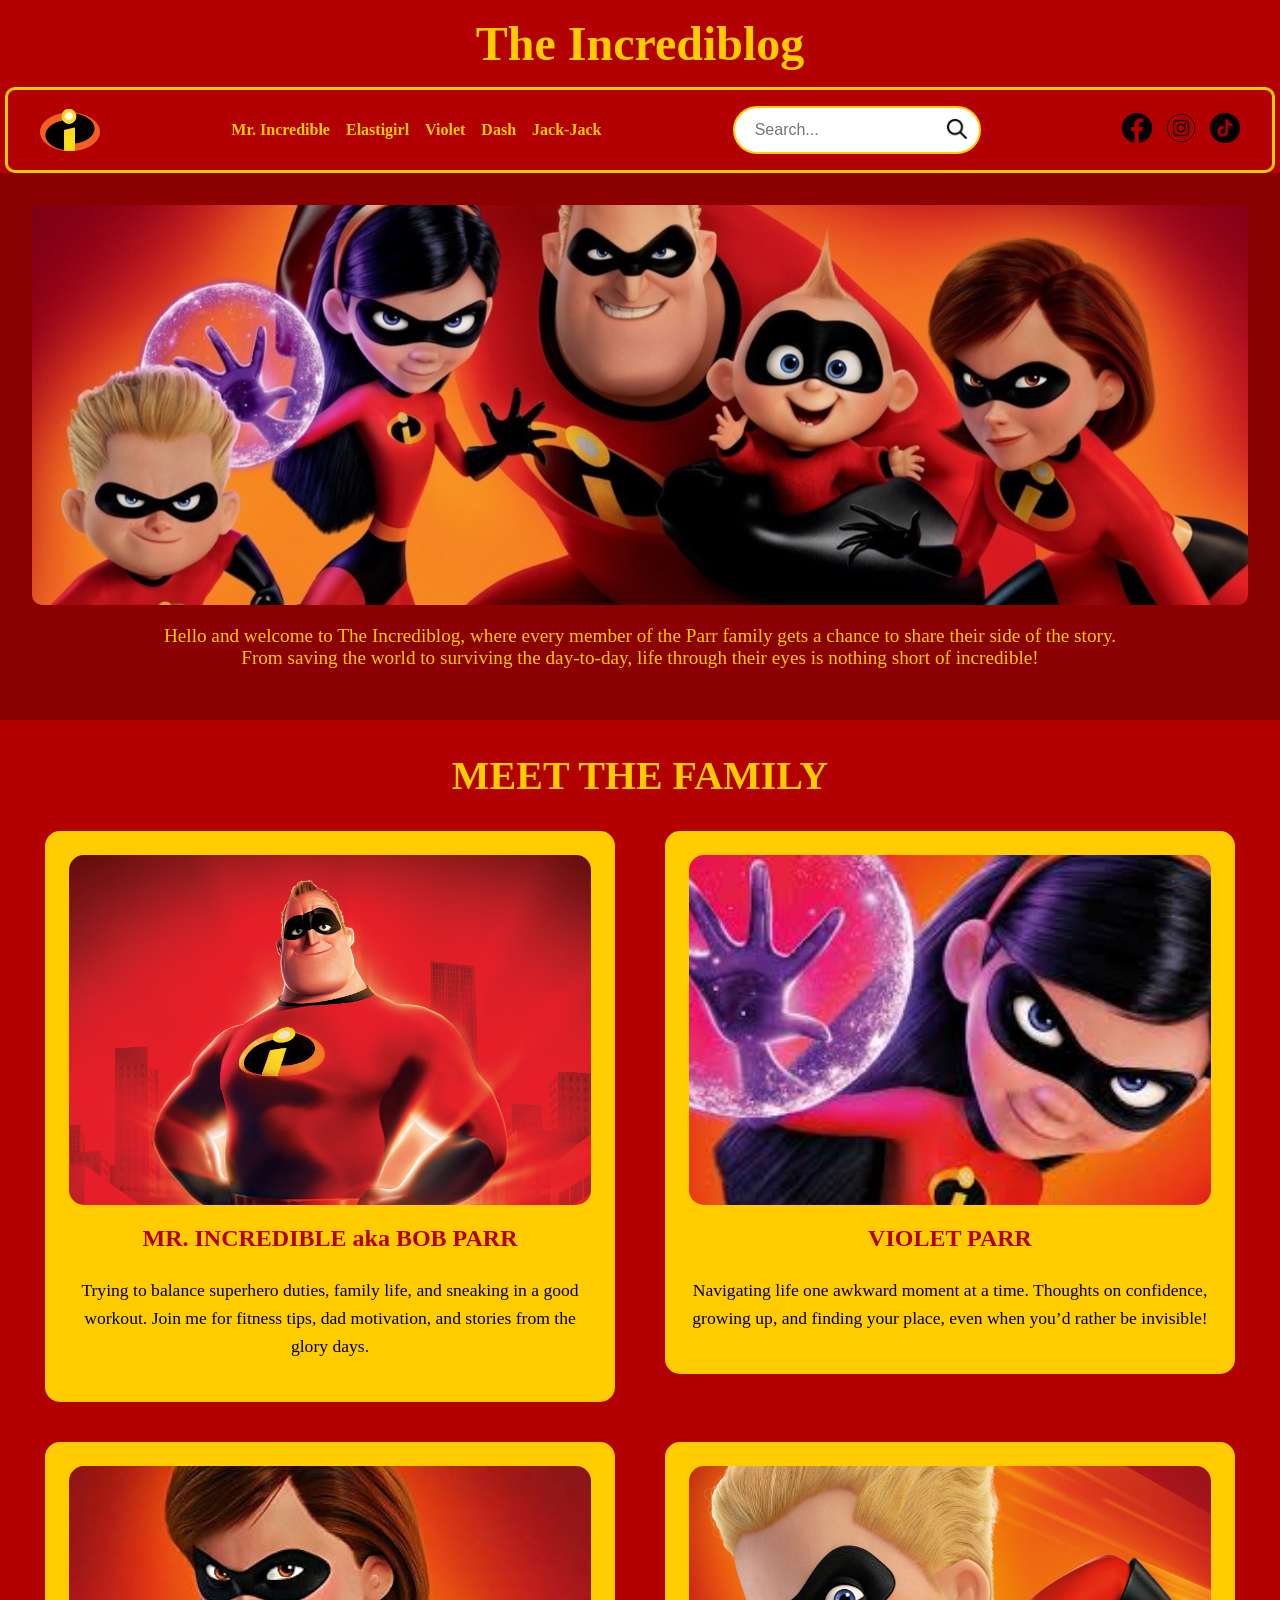
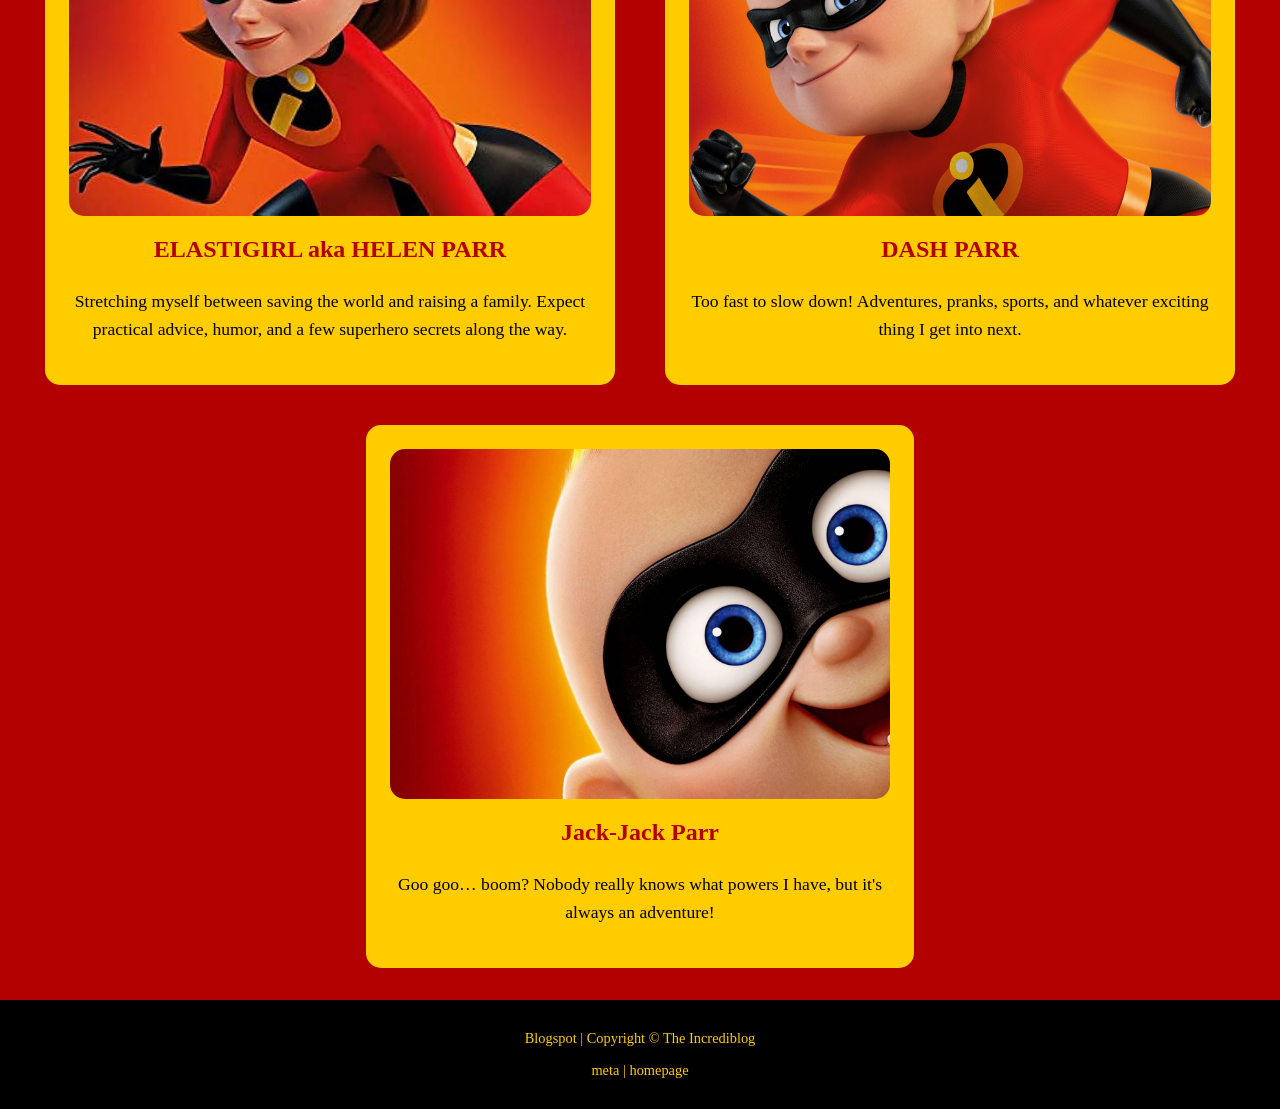
<file: index.html>
<!DOCTYPE html>
<html lang="en">
<head>
  <meta charset="UTF-8">
  <title>The Incrediblog</title>
  <link rel="stylesheet" href="css\style.css">
  <script src="js/script.js" defer></script>
</head>
<body>
<header>
  <!-- Title that scrolls with the page -->
  <h1>The Incrediblog</h1>

  <!-- Sticky header box -->
  <div class="header-box">
    <img src="img/logoincredibles.png" alt="Incredibles Logo" class="logo">

    <nav>
      <ul>
        <li><a href="Mr.Incredible.html">Mr. Incredible</a></li>
        <li><a href="elastigirl.html">Elastigirl</a></li>
        <li><a href="violet.html">Violet</a></li>
        <li><a href="Dash.html">Dash</a></li>
        <li><a href="JackJack.html">Jack-Jack</a></li>
      </ul>
    </nav>

  <div class="search-box">
  <input type="text" placeholder="Search..." />
  <button type="submit">
    <img src="img\search.png" alt="Search" class="search-icon">
  </button>
</div>



    <div class="social-icons">
      <a href="https://www.facebook.com" target="_blank"><img src="img/facebook.png" alt="Facebook"></a>
      <a href="https://www.instagram.com" target="_blank"><img src="img/ig.png" alt="Instagram"></a>
      <a href="https://www.tiktok.com" target="_blank"><img src="img/tiktoklogo1.png" alt="TikTok"></a>
    </div>
  </div>
</header>


  <section class="banner">
    <img src="img\banner.jpeg" alt="The Incredibles Family Banner">
    <p>Hello and welcome to The Incrediblog, where every member of the Parr family gets a chance to share their side of the story.<br>
    From saving the world to surviving the day-to-day, life through their eyes is nothing short of incredible!</p>
  </section>

<main>
  <h2 class="family-title">MEET THE FAMILY</h2>

  <div class="family-grid">
    <div class="card">
      <a href="Mr.Incredible.html">
        <img src="img/mrincredible.jpg" alt="Mr. Incredible">
      </a>
      <h3>MR. INCREDIBLE <span>aka BOB PARR</span></h3>
      <p>Trying to balance superhero duties, family life, and sneaking in a good workout. Join me for fitness tips, dad motivation, and stories from the glory days.</p>
    </div>

    <div class="card">
      <a href="violet.html">
        <img src="img/violet.jpg" alt="Violet Parr">
      </a>
      <h3>VIOLET PARR</h3>
      <p>Navigating life one awkward moment at a time. Thoughts on confidence, growing up, and finding your place, even when you’d rather be invisible!</p>
    </div>

    <div class="card">
      <a href="elastigirl.html">
        <img src="img/elastigirl.jpg" alt="Elastigirl">
      </a>
      <h3>ELASTIGIRL <span>aka HELEN PARR</span></h3>
      <p>Stretching myself between saving the world and raising a family. Expect practical advice, humor, and a few superhero secrets along the way.</p>
    </div>

    <div class="card">
      <a href="Dash.html">
        <img src="img/dash.jpg" alt="Dash Parr">
      </a>
      <h3>DASH PARR</h3>
      <p>Too fast to slow down! Adventures, pranks, sports, and whatever exciting thing I get into next.</p>
    </div>


    <div class="card jackjack">
  <a href="JackJack.html">
    <img src="img/jackjack.jpg" alt="Jack-Jack Parr">
  </a>
  <h3>Jack-Jack Parr</h3>
  <p>Goo goo… boom? Nobody really knows what powers I have, but it's always an adventure!</p>
</div>
  </div>

  

</main>


  <footer>
    <p>Blogspot | Copyright © The Incrediblog</p>
    <p>meta | homepage</p>
  </footer>
</body>
</html>
</file>
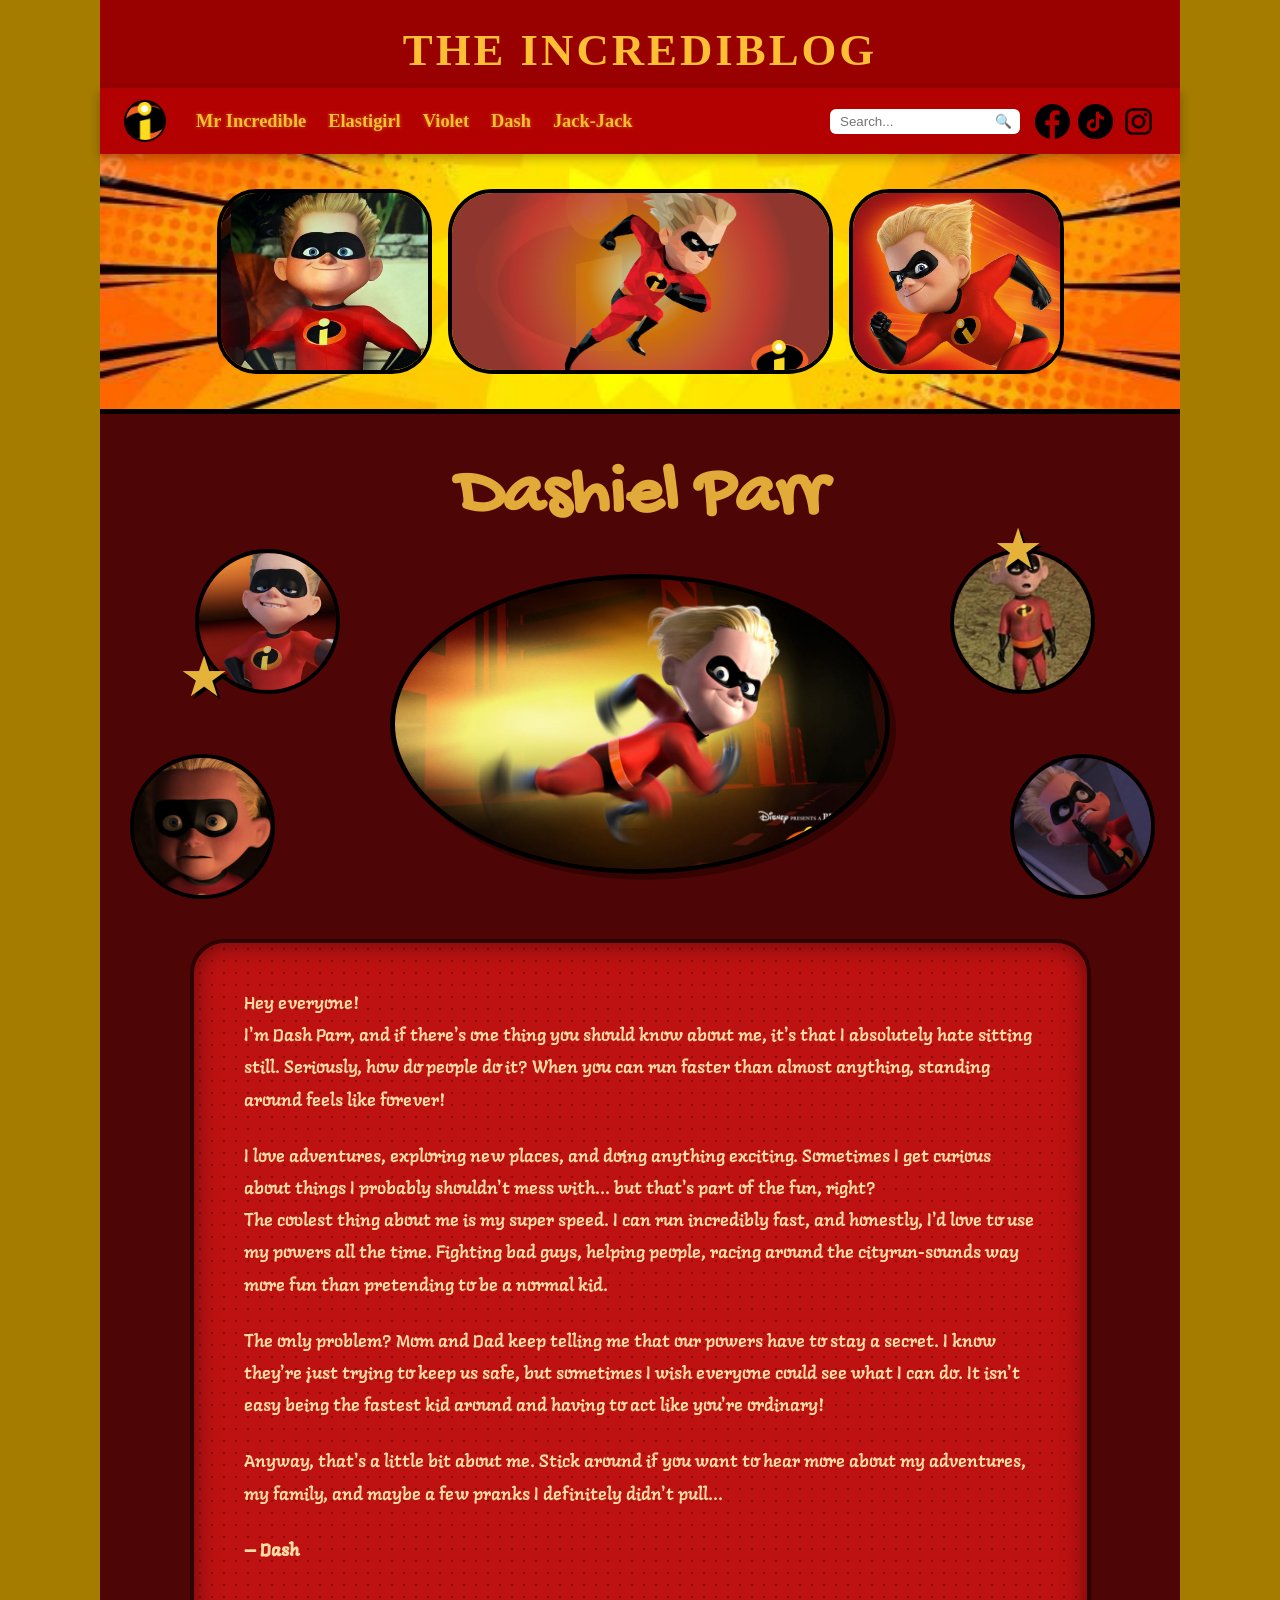
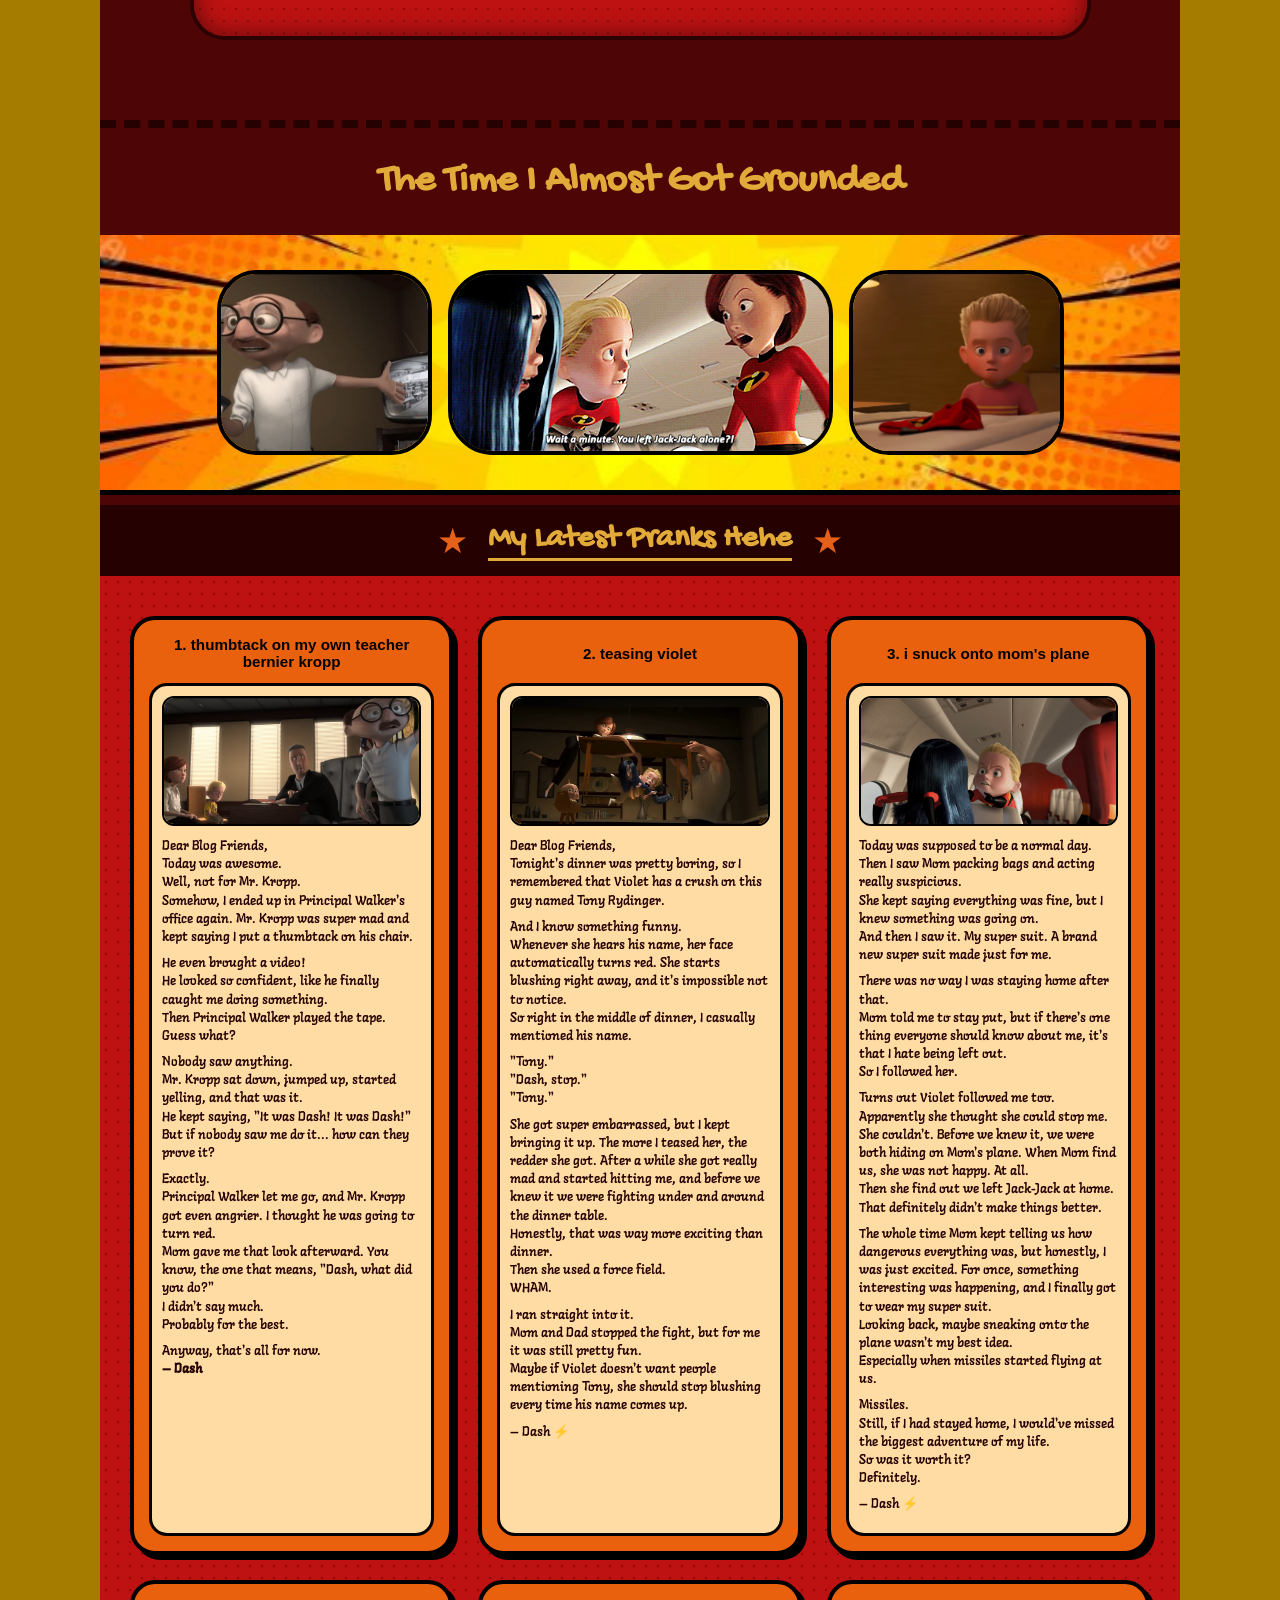
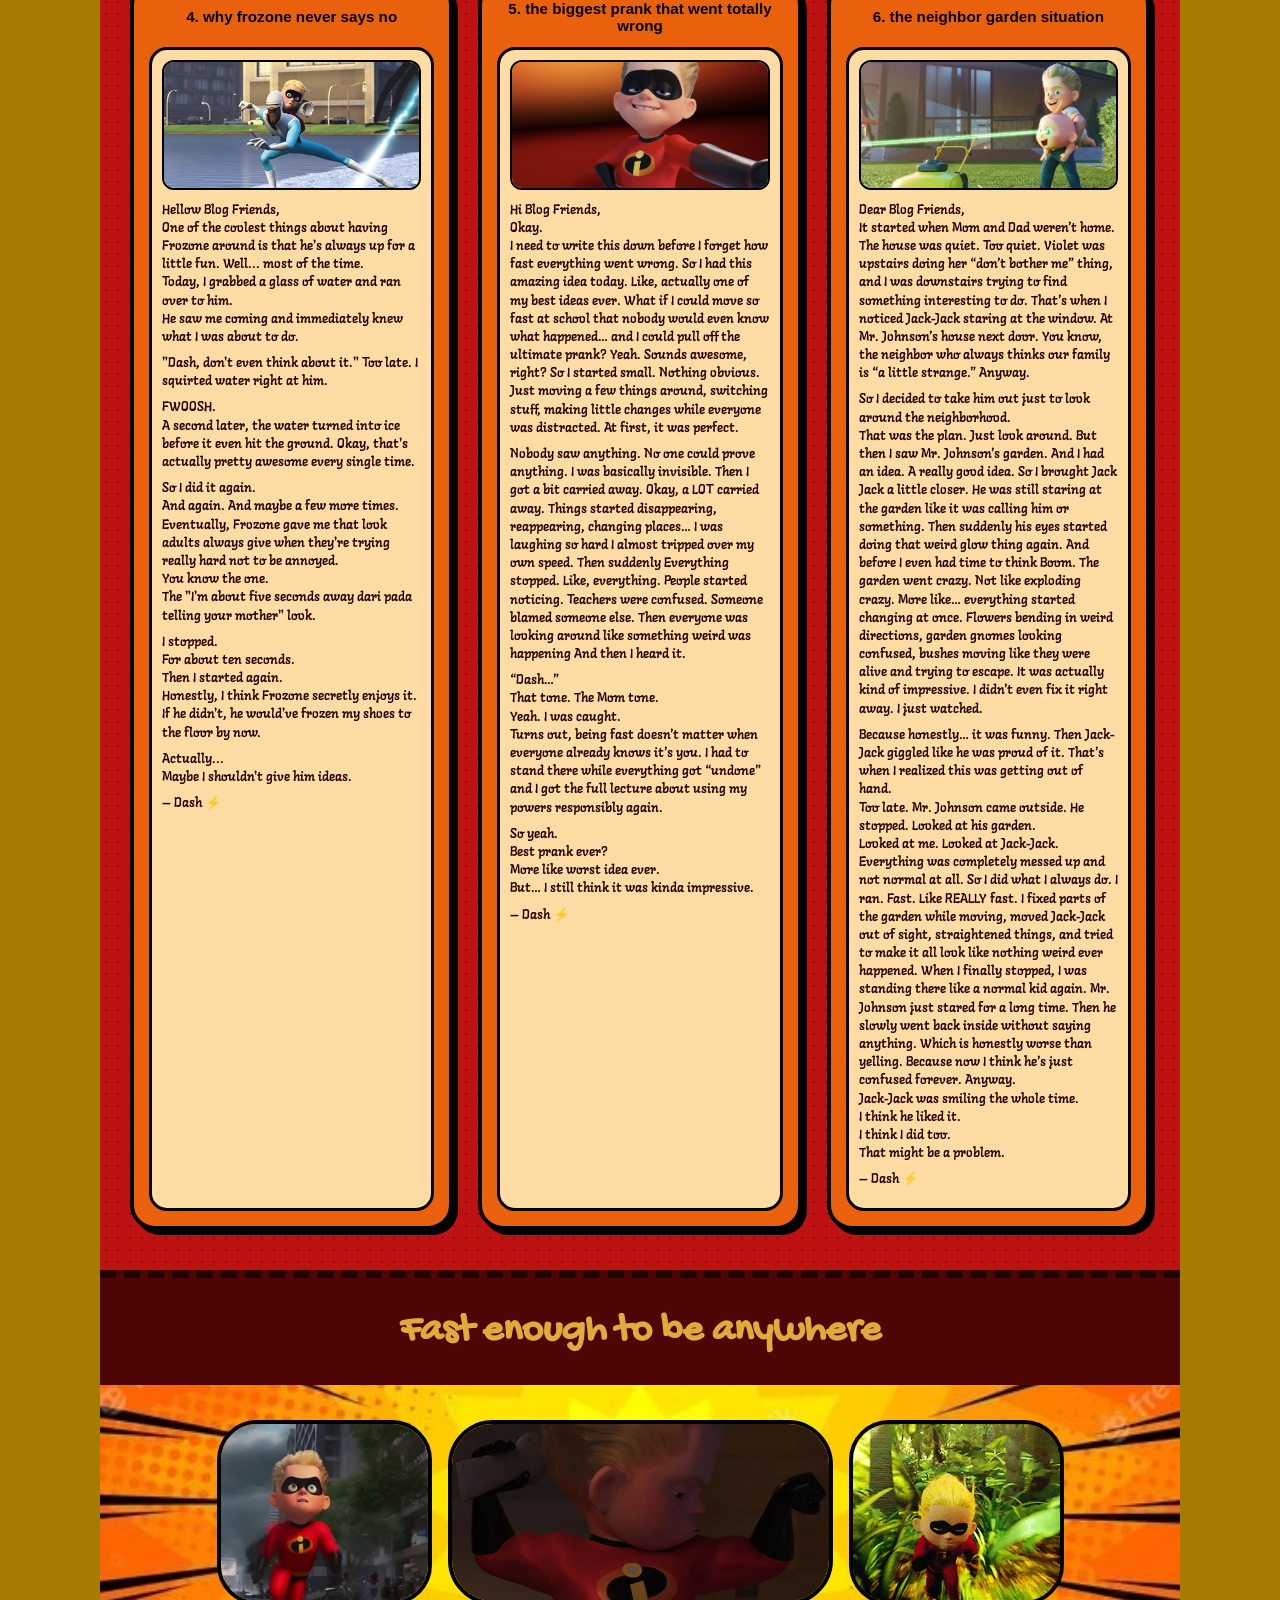
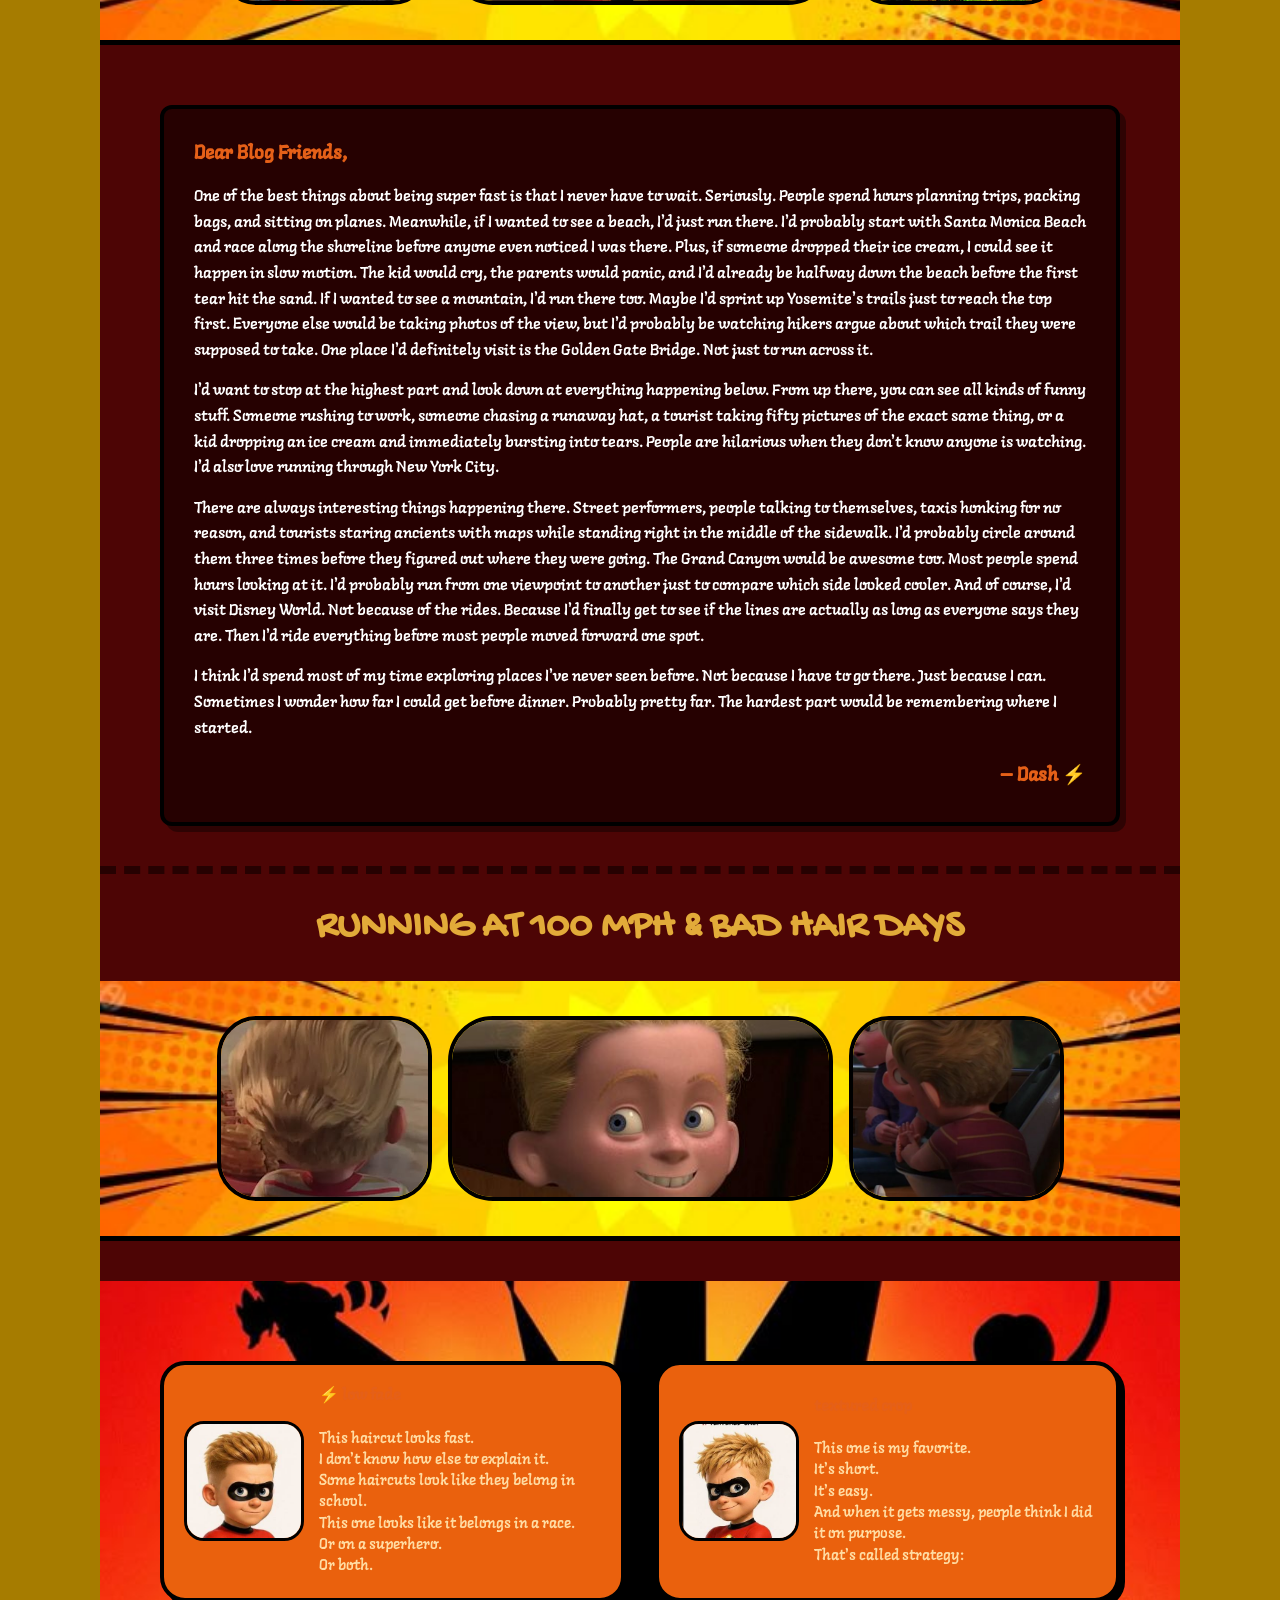
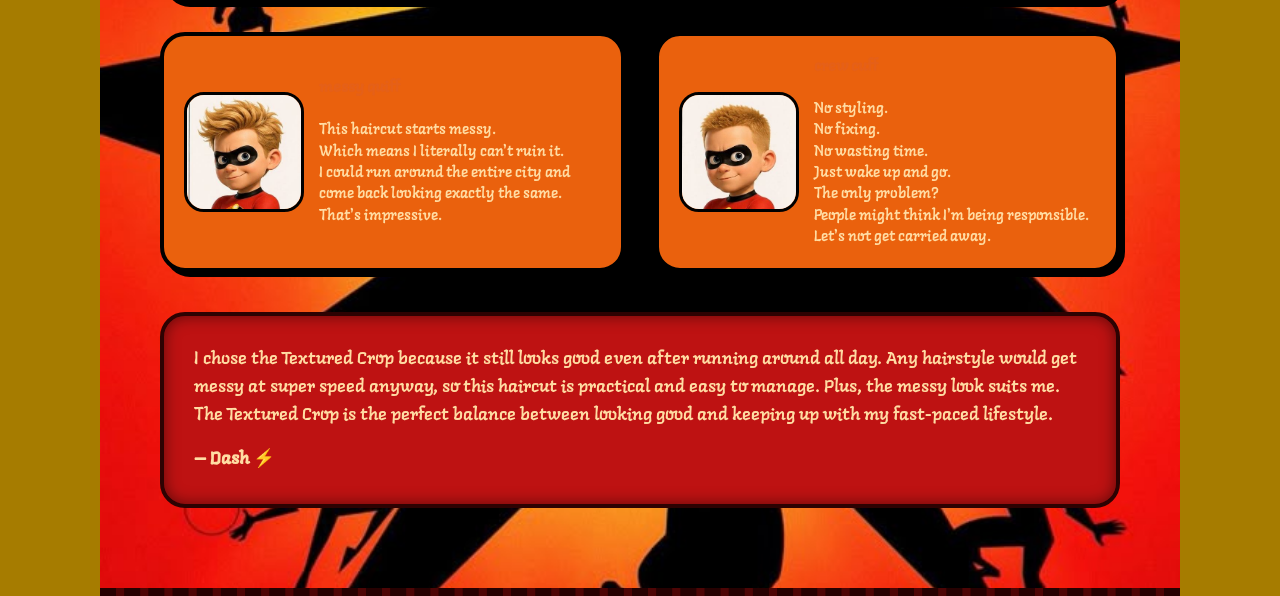
<file: Dash.html>
<!DOCTYPE html>
<html lang="en">
<head>
    <meta charset="UTF-8">
    <meta name="viewport" content="width=device-width, initial-scale=1.0">
    <title>THE INCREDIBLOG - All-In-One Edition</title>
    
    <link rel="preconnect" href="https://fonts.googleapis.com">
    <link rel="preconnect" href="https://fonts.gstatic.com" crossorigin>
    <link href="https://fonts.googleapis.com/css2?family=Gochi+Hand&family=Langar&display=swap" rel="stylesheet">
    
    <link rel="stylesheet" href="css/Astyle.css">

    <style>
        .site-brand-title,
        .navbar-menu a {
            color: #FFBF35 !important;
        }

        /* Standard layer setup for img backgrounds */
        .site-inner-canvas,
        .page-scroll-section {
            position: relative;
            z-index: 1;
        }

        /* --- BACKGROUND MANAGEMENT FOR HAIR SECTOR --- */
        #hair {
            position: relative;
            z-index: 1;
        }

        /* The background image wrapper is now placed precisely around the haircut options */
        .hair-grid-bg-wrapper {
            position: relative;
            width: 100%;
            z-index: 1;
            box-sizing: border-box;
            padding: 40px 20px;
            margin-top: 40px;
        }

        /* Keeps the image contained purely to the grid and text sections */
        .hair-background-image {
            position: absolute;
            top: 0;
            left: 0;
            width: 100%;
            height: 100%;
            object-fit: cover;
            z-index: -1;
            pointer-events: none;
        }

        /* Explicit layer styling for content within the wrapped background section */
        .hair-custom-container {
            position: relative;
            z-index: 2;
            width: 100%;
            background: transparent;
        }
    </style>
</head>
<body>

    <div class="site-outer-frame">
        <div class="site-inner-canvas">

            <div class="brand-title-container">
                <div class="site-brand-title">THE INCREDIBLOG</div>
            </div>
            
            <header class="sticky-nav-bar">
                <div class="navigation-row">
                    
                    <div class="nav-left-group">
                        <div class="logo-circle-container">
                            <div class="dark-image-placeholder text-logo">
                                <a href="index.html"><img src="img/logo.png" alt="Dash Logo"></a> 
                            </div>
                        </div>
                        <nav class="navbar-menu">
                            <a href="Mr.Incredible.html">Mr Incredible</a>
                            <a href="elastigirl.html">Elastigirl</a>
                            <a href="violet.html">Violet</a>
                            <a href="Dash.html">Dash</a>
                            <a href="JackJack.html">Jack-Jack</a>
                        </nav>
                    </div>

                    <div class="header-utilities">
                        <div class="search-box-wrapper">
                            <input type="text" placeholder="Search...">
                            <span class="search-icon">🔍</span>
                        </div>
                        
                        <div class="social-icon-links">
                            <div class="social-img-wrapper">
                                <img src="img/facebook.png" alt="Facebook">
                            </div>
                            <div class="social-img-wrapper">
                                <img src="img/tiktoklogo.png" alt="TikTok">
                            </div>
                            <div class="social-img-wrapper">
                                <img src="img/ig.webp" alt="Instagram">
                            </div>
                        </div>
                    </div>

                </div>
            </header>

            <div id="home" class="page-scroll-section">
                <section class="comic-hero-banner">
                    <img src="img/background1.jpg" alt="Comic Background" class="banner-bg-image">

                    <div class="banner-frame side-panel-frame">
                        <div class="dark-image-placeholder text-logo">
                            <img src="img/gambar1.jpg" alt="Banner 1">
                        </div>
                    </div>
                    <div class="banner-frame center-panel-frame">
                        <div class="dark-image-placeholder text-logo">
                            <img src="img/gambar2.jpg" alt="Banner 2">
                        </div>
                    </div>
                    <div class="banner-frame side-panel-frame">
                        <div class="dark-image-placeholder text-logo">
                            <img src="img/gambar3.jpg" alt="Banner 3">
                        </div>
                    </div>
                </section>

                <main class="character-bio-section">
                    <h1 class="character-title">Dashiel Parr</h1>
                    
                    <div class="profile-collage-matrix">
                        <div class="comic-accent-star star-left-side">★</div>
                        <div class="comic-accent-star star-right-side">★</div>

                        <div class="collage-side-column">
                            <div class="circle-profile-frame tl-offset">
                                <div class="dark-image-placeholder text-logo">
                                    <img src="img/dash1.jpg" alt="Dash Top Left">
                                </div>
                            </div>
                            <div class="circle-profile-frame bl-offset">
                                <div class="dark-image-placeholder text-logo">
                                    <img src="img/dash2.jpg" alt="Dash Bottom Left">
                                </div>
                            </div>
                        </div>

                        <div class="stadium-oval-center-frame">
                            <div class="dark-image-placeholder main-profile-fix text-logo">
                                <img src="img/dash3.jpg" alt="Dash Main Center">
                            </div>
                        </div>

                        <div class="collage-side-column">
                            <div class="circle-profile-frame tr-offset">
                                <div class="dark-image-placeholder text-logo">
                                    <img src="img/dash4.jpg" alt="Dash Top Right">
                                </div>
                            </div>
                            <div class="circle-profile-frame br-offset">
                                <div class="dark-image-placeholder text-logo">
                                    <img src="img/dash5.jpg" alt="Dash Bottom Right">
                                </div>
                            </div>
                        </div>
                    </div>

                    <div class="comic-diary-outer-card">
                        <div class="diary-text-content">
                            <p>Hey everyone!<br>
                            I'm Dash Parr, and if there's one thing you should know about me, it's that I absolutely hate sitting still. Seriously, how do people do it? When you can run faster than almost anything, standing around feels like forever!</p>
                            
                            <p>I love adventures, exploring new places, and doing anything exciting. Sometimes I get curious about things I probably shouldn't mess with... but that's part of the fun, right?<br>
                            The coolest thing about me is my super speed. I can run incredibly fast, and honestly, I'd love to use my powers all the time. Fighting bad guys, helping people, racing around the cityrun-sounds way more fun than pretending to be a normal kid.</p>
                            
                            <p>The only problem? Mom and Dad keep telling me that our powers have to stay a secret. I know they're just trying to keep us safe, but sometimes I wish everyone could see what I can do. It isn't easy being the fastest kid around and having to act like you're ordinary!</p>
                            
                            <p>Anyway, that's a little bit about me. Stick around if you want to hear more about my adventures, my family, and maybe a few pranks I definitely didn't pull...</p>
                            
                            <p class="diary-signature">— Dash</p>
                        </div>
                    </div>
                </main>
            </div>

            <div class="grounded-title-block">
                <h2>The Time I Almost Got Grounded</h2>
            </div>

            <section class="comic-hero-banner text-spacer">
                <img src="img/background1.jpg" alt="Comic Background" class="banner-bg-image">

                <div class="banner-frame side-panel-frame">
                    <div class="dark-image-placeholder text-logo">
                        <img src="img/picture1.png" alt="Grounded Banner 1">
                    </div>
                </div>
                <div class="banner-frame center-panel-frame">
                    <div class="dark-image-placeholder text-logo">
                        <img src="img/picture2.gif" alt="Grounded Banner 2">
                    </div>
                </div>
                <div class="banner-frame side-panel-frame">
                    <div class="dark-image-placeholder text-logo">
                        <img src="img/picture3.png" alt="Grounded Banner 3">
                    </div>
                </div>
            </section>

            <div id="prank" class="page-scroll-section">
                <div class="page-section-divider">
                    <span class="divider-star">★</span>
                    <h2 class="divider-title">My Latest Pranks Hehe</h2>
                    <span class="divider-star">★</span>
                </div>

                <section class="halftone-grid-container">
                    <div class="pranks-grid">
                        
                        <div class="prank-card">
                            <h3 class="card-title">1. thumbtack on my own teacher bernier kropp</h3>
                            <div class="card-inner-box">
                                <div class="dark-image-placeholder card-media text-logo">
                                    <img src="img/dashiel1.png" alt="Dashiel Mr Kropp Prank">
                                </div>
                                <div class="card-text-body" style="font-size: small;">
                                    <p>Dear Blog Friends,<br>Today was awesome.<br>Well, not for Mr. Kropp.<br>Somehow, I ended up in Principal Walker's office again. Mr. Kropp was super mad and kept saying I put a thumbtack on his chair.</p>
                                    <p>He even brought a video!<br>He looked so confident, like he finally caught me doing something.<br>Then Principal Walker played the tape.<br>Guess what?</p>
                                    <p>Nobody saw anything.<br>Mr. Kropp sat down, jumped up, started yelling, and that was it.<br>He kept saying, "It was Dash! It was Dash!"<br>But if nobody saw me do it... how can they prove it?</p>
                                    <p>Exactly.<br>Principal Walker let me go, and Mr. Kropp got even angrier. I thought he was going to turn red.<br>Mom gave me that look afterward. You know, the one that means, "Dash, what did you do?"<br>I didn't say much.<br>Probably for the best.</p>
                                    <p>Anyway, that's all for now.<br><strong>— Dash</strong></p>
                                </div>
                            </div>
                        </div>

                        <div class="prank-card">
                            <h3 class="card-title">2. teasing violet</h3>
                            <div class="card-inner-box">
                                <div class="dark-image-placeholder card-media text-logo">
                                    <img src="img/dashiel2.png" alt="Dashiel Teasing Violet">
                                </div>
                                <div class="card-text-body" style="font-size: small;">
                                    <p>Dear Blog Friends,<br>Tonight's dinner was pretty boring, so I remembered that Violet has a crush on this guy named Tony Rydinger.</p>
                                    <p>And I know something funny.<br>Whenever she hears his name, her face automatically turns red. She starts blushing right away, and it's impossible not to notice.<br>So right in the middle of dinner, I casually mentioned his name.</p>
                                    <p>"Tony."<br>"Dash, stop."<br>"Tony."</p>
                                    <p>She got super embarrassed, but I kept bringing it up. The more I teased her, the redder she got. After a while she got really mad and started hitting me, and before we knew it we were fighting under and around the dinner table.<br>Honestly, that was way more exciting than dinner.<br>Then she used a force field.<br>WHAM.</p>
                                    <p>I ran straight into it.<br>Mom and Dad stopped the fight, but for me it was still pretty fun.<br>Maybe if Violet doesn't want people mentioning Tony, she should stop blushing every time his name comes up.</p>
                                    <p>— Dash ⚡</p>
                                </div>
                            </div>
                        </div>

                        <div class="prank-card">
                            <h3 class="card-title">3. i snuck onto mom's plane</h3>
                            <div class="card-inner-box">
                                <div class="dark-image-placeholder card-media text-logo">
                                    <img src="img/dashiel3.png" alt="Dashiel Sneaking onto Plane">
                                </div>
                                <div class="card-text-body" style="font-size: small;">
                                    <p>Today was supposed to be a normal day.<br>Then I saw Mom packing bags and acting really suspicious.<br>She kept saying everything was fine, but I knew something was going on.<br>And then I saw it. My super suit. A brand new super suit made just for me.</p>
                                    <p>There was no way I was staying home after that.<br>Mom told me to stay put, but if there's one thing everyone should know about me, it's that I hate being left out.<br>So I followed her.</p>
                                    <p>Turns out Violet followed me too. Apparently she thought she could stop me. She couldn't. Before we knew it, we were both hiding on Mom's plane. When Mom find us, she was not happy. At all.<br>Then she find out we left Jack-Jack at home.<br>That definitely didn't make things better.</p>
                                    <p>The whole time Mom kept telling us how dangerous everything was, but honestly, I was just excited. For once, something interesting was happening, and I finally got to wear my super suit.<br>Looking back, maybe sneaking onto the plane wasn't my best idea.<br>Especially when missiles started flying at us.</p>
                                    <p>Missiles.<br>Still, if I had stayed home, I would've missed the biggest adventure of my life.<br>So was it worth it?<br>Definitely.</p>
                                    <p>— Dash ⚡</p>
                                </div>
                            </div>
                        </div>

                        <div class="prank-card">
                            <h3 class="card-title">4. why frozone never says no</h3>
                            <div class="card-inner-box">
                                <div class="dark-image-placeholder card-media text-logo">
                                    <img src="img/dashiel4.jpg" alt="Dashiel Frozone Water Prank">
                                </div>
                                <div class="card-text-body" style="font-size: small;">
                                    <p>Hellow Blog Friends,<br>One of the coolest things about having Frozone around is that he's always up for a little fun. Well... most of the time.<br>Today, I grabbed a glass of water and ran over to him.<br>He saw me coming and immediately knew what I was about to do.</p>
                                    <p>"Dash, don't even think about it." Too late. I squirted water right at him.</p>
                                    <p>FWOOSH.<br>A second later, the water turned into ice before it even hit the ground. Okay, that's actually pretty awesome every single time.</p>
                                    <p>So I did it again.<br>And again. And maybe a few more times.<br>Eventually, Frozone gave me that look adults always give when they're trying really hard not to be annoyed.<br>You know the one.<br>The "I'm about five seconds away dari pada telling your mother" look.</p>
                                    <p>I stopped.<br>For about ten seconds.<br>Then I started again.<br>Honestly, I think Frozone secretly enjoys it. If he didn't, he would've frozen my shoes to the floor by now.</p>
                                    <p>Actually...<br>Maybe I shouldn't give him ideas.</p>
                                    <p>— Dash ⚡</p>
                                </div>
                            </div>
                        </div>

                        <div class="prank-card">
                            <h3 class="card-title">5. the biggest prank that went totally wrong</h3>
                            <div class="card-inner-box">
                                <div class="dark-image-placeholder card-media text-logo">
                                    <img src="img/dash1.jpg" alt="Dashiel School Prank Gone Wrong">
                                </div>
                                <div class="card-text-body" style="font-size: small;">
                                    <p>Hi Blog Friends,<br>Okay.<br>I need to write this down before I forget how fast everything went wrong. So I had this amazing idea today. Like, actually one of my best ideas ever. What if I could move so fast at school that nobody would even know what happened… and I could pull off the ultimate prank? Yeah. Sounds awesome, right? So I started small. Nothing obvious. Just moving a few things around, switching stuff, making little changes while everyone was distracted. At first, it was perfect.</p>
                                    <p>Nobody saw anything. No one could prove anything. I was basically invisible. Then I got a bit carried away. Okay, a LOT carried away. Things started disappearing, reappearing, changing places… I was laughing so hard I almost tripped over my own speed. Then suddenly Everything stopped. Like, everything. People started noticing. Teachers were confused. Someone blamed someone else. Then everyone was looking around like something weird was happening And then I heard it.</p>
                                    <p>“Dash…”<br>That tone. The Mom tone.<br>Yeah. I was caught.<br>Turns out, being fast doesn’t matter when everyone already knows it’s you. I had to stand there while everything got “undone” and I got the full lecture about using my powers responsibly again.</p>
                                    <p>So yeah.<br>Best prank ever?<br>More like worst idea ever.<br>But… I still think it was kinda impressive.</p>
                                    <p>— Dash ⚡</p>
                                </div>
                            </div>
                        </div>

                        <div class="prank-card">
                            <h3 class="card-title">6. the neighbor garden situation</h3>
                            <div class="card-inner-box">
                                <div class="dark-image-placeholder card-media text-logo">
                                    <img src="img/dashiel6.jpg" alt="Dashiel and Jack-Jack Neighbor Prank">
                                </div>
                                <div class="card-text-body" style="font-size: small;">
                                    <p>Dear Blog Friends,<br>It started when Mom and Dad weren’t home.<br>The house was quiet. Too quiet. Violet was upstairs doing her “don’t bother me” thing, and I was downstairs trying to find something interesting to do. That’s when I noticed Jack-Jack staring at the window. At Mr. Johnson’s house next door. You know, the neighbor who always thinks our family is “a little strange.” Anyway.</p>
                                    <p>So I decided to take him out just to look around the neighborhood.<br>That was the plan. Just look around. But then I saw Mr. Johnson’s garden. And I had an idea. A really good idea. So I brought Jack Jack a little closer. He was still staring at the garden like it was calling him or something. Then suddenly his eyes started doing that weird glow thing again. And before I even had time to think Boom. The garden went crazy. Not like exploding crazy. More like… everything started changing at once. Flowers bending in weird directions, garden gnomes looking confused, bushes moving like they were alive and trying to escape. It was actually kind of impressive. I didn’t even fix it right away. I just watched.</p>
                                    <p>Because honestly… it was funny. Then Jack-Jack giggled like he was proud of it. That’s when I realized this was getting out of hand.<br>Too late. Mr. Johnson came outside. He stopped. Looked at his garden.<br>Looked at me. Looked at Jack-Jack. Everything was completely messed up and not normal at all. So I did what I always do. I ran. Fast. Like REALLY fast. I fixed parts of the garden while moving, moved Jack-Jack out of sight, straightened things, and tried to make it all look like nothing weird ever happened. When I finally stopped, I was standing there like a normal kid again. Mr. Johnson just stared for a long time. Then he slowly went back inside without saying anything. Which is honestly worse than yelling. Because now I think he’s just confused forever. Anyway.<br>Jack-Jack was smiling the whole time.<br>I think he liked it.<br>I think I did too.<br>That might be a problem.</p>
                                    <p>— Dash ⚡</p>
                                </div>
                            </div>
                        </div>

                    </div>
                </section>
            </div>

            <div id="speed" class="page-scroll-section">
                <div class="speed-title-block">
                    <h2>Fast enough to be anywhere</h2>
                </div>

                <section class="comic-hero-banner text-spacer">
                    <img src="img/background1.jpg" alt="Comic Background" class="banner-bg-image">

                    <div class="banner-frame side-panel-frame">
                        <div class="dark-image-placeholder"><img src="img/budak1.jpg" alt="Speed Banner 1"></div>
                    </div>
                    <div class="banner-frame center-panel-frame">
                        <div class="dark-image-placeholder"><img src="img/budak2.jpg" alt="Speed Banner 2"></div>
                    </div>
                    <div class="banner-frame side-panel-frame">
                        <div class="dark-image-placeholder"><img src="img/budak3.gif" alt="Speed Banner 3"></div>
                    </div>
                </section>

                <section class="speed-content-wrapper">
                    <div class="speed-diary-card">
                        <p class="speed-card-header">Dear Blog Friends,</p>
                        <p>One of the best things about being super fast is that I never have to wait. Seriously. People spend hours planning trips, packing bags, and sitting on planes. Meanwhile, if I wanted to see a beach, I'd just run there. I'd probably start with Santa Monica Beach and race along the shoreline before anyone even noticed I was there. Plus, if someone dropped their ice cream, I could see it happen in slow motion. The kid would cry, the parents would panic, and I'd already be halfway down the beach before the first tear hit the sand. If I wanted to see a mountain, I'd run there too. Maybe I'd sprint up Yosemite's trails just to reach the top first. Everyone else would be taking photos of the view, but I'd probably be watching hikers argue about which trail they were supposed to take. One place I'd definitely visit is the Golden Gate Bridge. Not just to run across it.</p>
                        <p>I'd want to stop at the highest part and look down at everything happening below. From up there, you can see all kinds of funny stuff. Someone rushing to work, someone chasing a runaway hat, a tourist taking fifty pictures of the exact same thing, or a kid dropping an ice cream and immediately bursting into tears. People are hilarious when they don't know anyone is watching. I'd also love running through New York City.</p>
                        <p>There are always interesting things happening there. Street performers, people talking to themselves, taxis honking for no reason, and tourists staring ancients with maps while standing right in the middle of the sidewalk. I'd probably circle around them three times before they figured out where they were going. The Grand Canyon would be awesome too. Most people spend hours looking at it. I'd probably run from one viewpoint to another just to compare which side looked cooler. And of course, I'd visit Disney World. Not because of the rides. Because I'd finally get to see if the lines are actually as long as everyone says they are. Then I'd ride everything before most people moved forward one spot.</p>
                        <p>I think I'd spend most of my time exploring places I've never seen before. Not because I have to go there. Just because I can. Sometimes I wonder how far I could get before dinner. Probably pretty far. The hardest part would be remembering where I started.</p>
                        <p class="speed-card-footer">— Dash ⚡</p>
                    </div>
                </section>
            </div>

            <div id="hair" class="page-scroll-section">
                
                <div class="hair-title-block">
                    <h2>RUNNING AT 100 MPH & BAD HAIR DAYS</h2>
                </div>

                <section class="comic-hero-banner text-spacer">
                    <img src="img/background1.jpg" alt="Comic Background" class="banner-bg-image">

                    <div class="banner-frame side-panel-frame">
                        <div class="dark-image-placeholder"><img src="img/rambut1.jpg" alt="Hair Banner 1"></div>
                    </div>
                    <div class="banner-frame center-panel-frame">
                        <div class="dark-image-placeholder"><img src="img/rambut2.jpg" alt="Hair Banner 2"></div>
                    </div>
                    <div class="banner-frame side-panel-frame">
                        <div class="dark-image-placeholder"><img src="img/rambut3.jpg" alt="Hair Banner 3"></div>
                    </div>
                </section>

                <div class="hair-grid-bg-wrapper">
                    <img src="img/background5.jpg" alt="Hair Options Texture" class="hair-background-image">

                    <main class="hair-custom-container">
                        <div class="hair-custom-grid">
                            
                            <div class="square-box">
                                <div class="dark-image-placeholder box-img-side">
                                    <img src="img/kepala1.jpg" alt="Low Fade Haircut">
                                </div>
                                <div class="box-text-side">
                                    <strong>⚡ low fade</strong><br><br>
                                    This haircut looks fast.<br>
                                    I don't know how else to explain it.<br>
                                    Some haircuts look like they belong in school.<br>
                                    This one looks like it belongs in a race.<br>
                                    Or on a superhero.<br>
                                    Or both.
                                </div>
                            </div>

                            <div class="square-box">
                                <div class="dark-image-placeholder box-img-side">
                                    <img src="img/kepala2.jpg" alt="Textured Crop Haircut">
                                </div>
                                <div class="box-text-side">
                                    <strong>textured crop</strong><br><br>
                                    This one is my favorite.<br>
                                    It's short.<br>
                                    It's easy.<br>
                                    And when it gets messy, people think I did it on purpose.<br>
                                    That's called strategy:
                                </div>
                            </div>

                            <div class="square-box">
                                <div class="dark-image-placeholder box-img-side">
                                    <img src="img/kepala3.jpg" alt="Messy Quiff Haircut">
                                </div>
                                <div class="box-text-side">
                                    <strong>messy quiff</strong><br><br>
                                    This haircut starts messy.<br>
                                    Which means I literally can't ruin it.<br>
                                    I could run around the entire city and come back looking exactly the same.<br>
                                    That's impressive.
                                </div>
                            </div>

                            <div class="square-box">
                                <div class="dark-image-placeholder box-img-side">
                                    <img src="img/kepala4.jpg" alt="Crew Cut Haircut">
                                </div>
                                <div class="box-text-side">
                                    <strong>crew cuff</strong><br><br>
                                    No styling.<br>
                                    No fixing.<br>
                                    No wasting time.<br>
                                    Just wake up and go.<br>
                                    The only problem?<br>
                                    People might think I'm being responsible.<br>
                                    Let's not get carried away.
                                </div>
                            </div>

                        </div>

                        <div class="rectangle-box">
                            <p>
                                I chose the Textured Crop because it still looks good even after running around all day. Any hairstyle would get messy at super speed anyway, so this haircut is practical and easy to manage. Plus, the messy look suits me. The Textured Crop is the perfect balance between looking good and keeping up with my fast-paced lifestyle.
                            </p>
                            <p class="dash-sig">
                                — Dash ⚡
                            </p>
                        </div>
                    </main>
                </div> 
            </div>

        </div>
    </div>

</body>
</html>
</file>
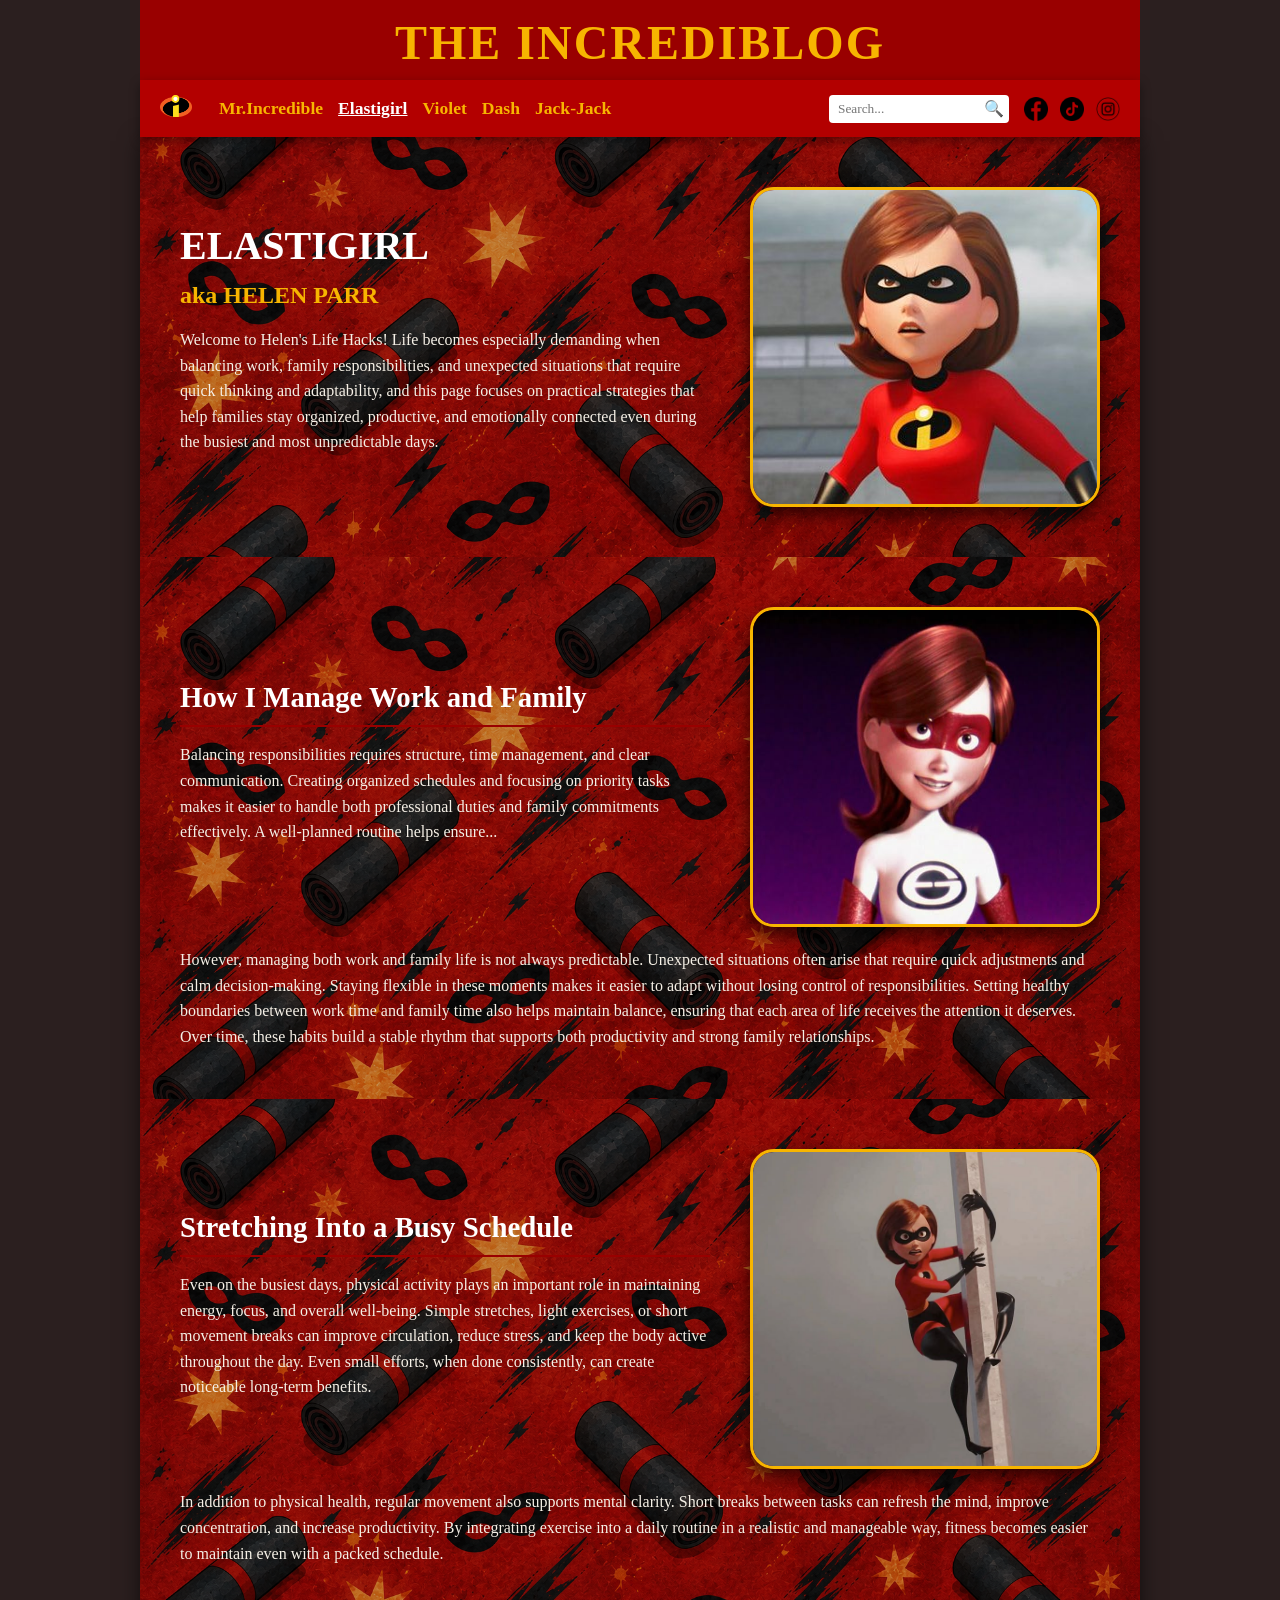
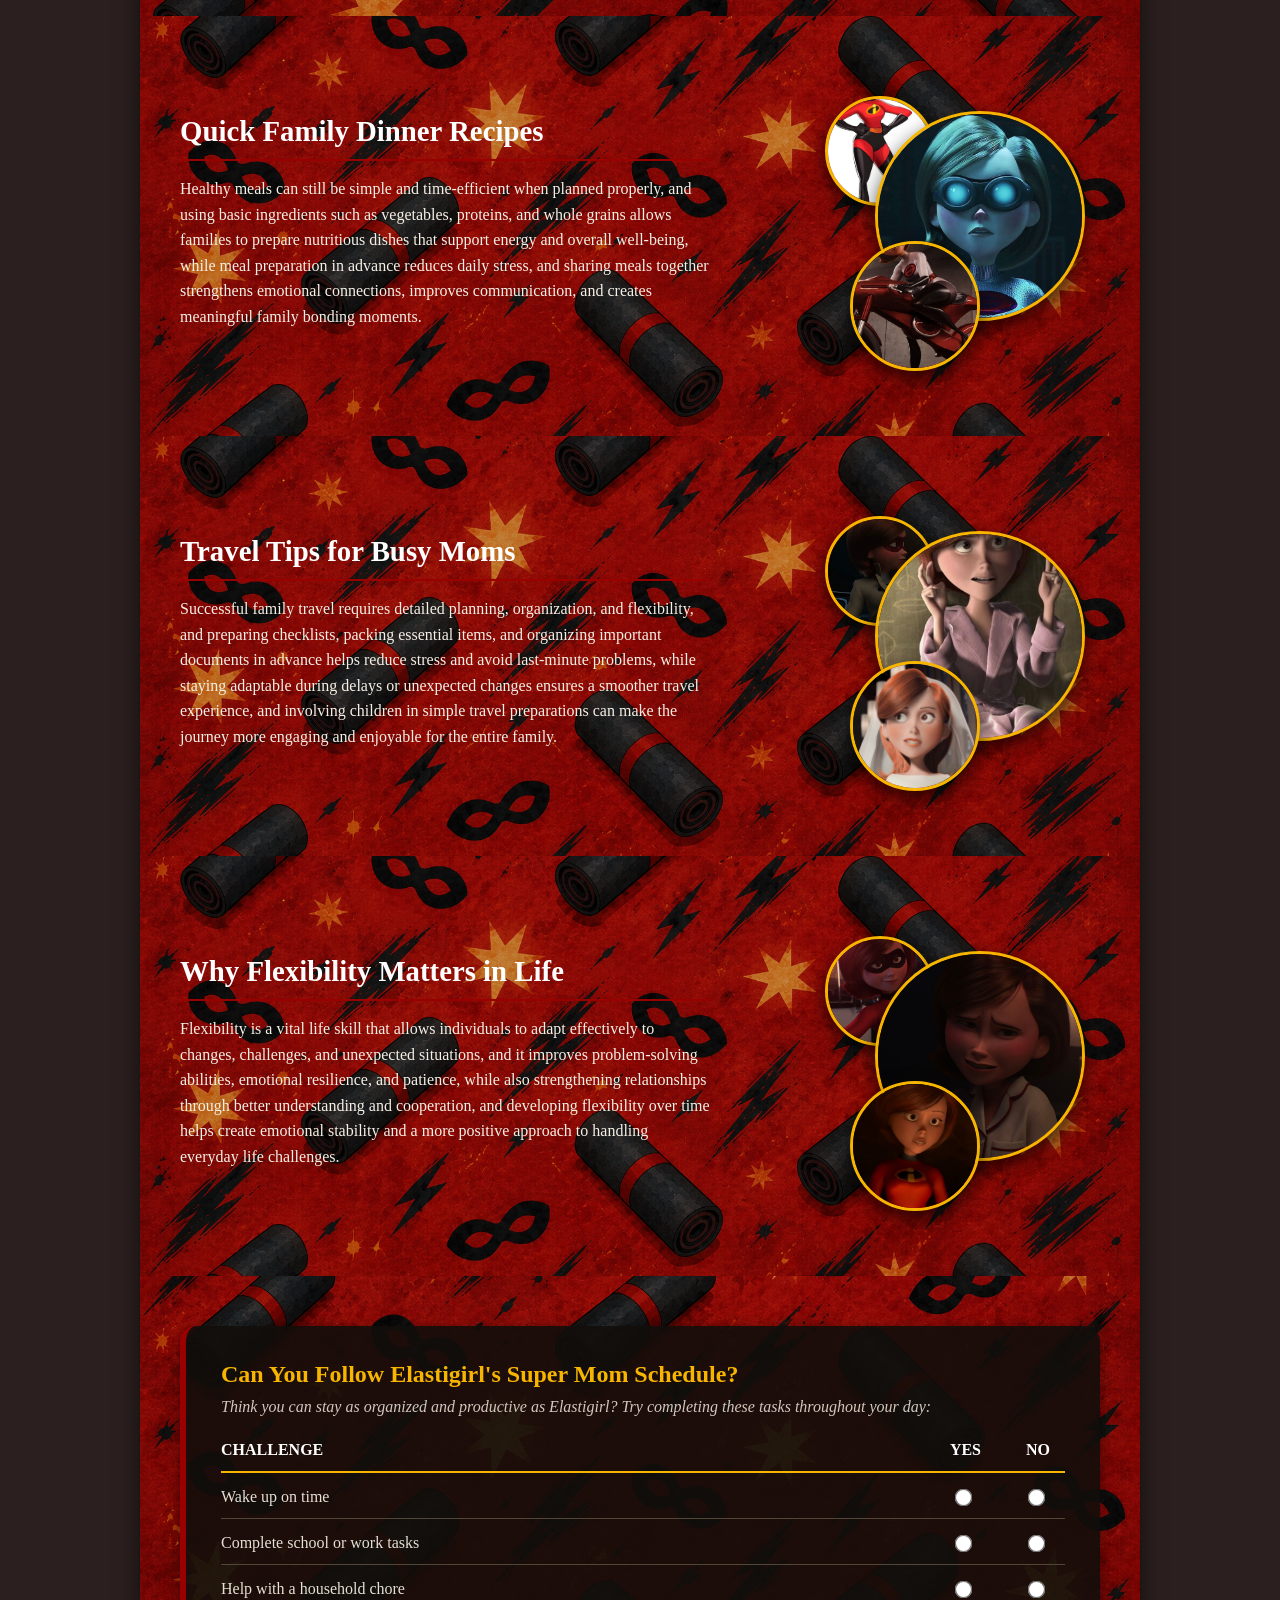
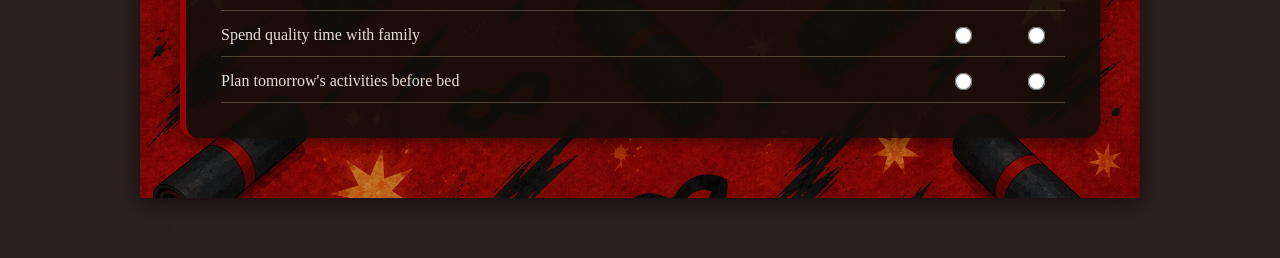
<file: elastigirl.html>
<!DOCTYPE html>
<html lang="en">
<head>
    <meta charset="UTF-8">
    <meta name="viewport" content="width=device-width, initial-scale=1.0">
    <title>The Incrediblog - Elastigirl</title>
    <link rel="stylesheet" href="css\Hstyle2.css">
</head>
<body>

    <header class="main-header">
        <div class="logo-text">THE INCREDIBLOG</div>
    </header>

    <nav class="nav-bar">
        <div class="nav-links">
            <a href="index.html"> <img src="img\logo\logoincredibles.png" alt="Incredibles Logo" class="nav-bar-logo"></a>
            <a href="Mr.Incredible.html">Mr.Incredible</a>
            <a href="elastigirl.html" class="active">Elastigirl</a>
            <a href="violet.html">Violet</a>
            <a href="Dash.html">Dash</a>
            <a href="JackJack.html">Jack-Jack</a>
        </div>
        <div class="search-and-socials">
            <div class="search-box">
                <input type="text" placeholder="Search...">
                <span class="search-icon">🔍</span>
            </div>
            <div class="social-icons">
                <img src="img\logo\facebook.png" alt="Facebook" class="social-img">
                <img src="img\logo\tiktoklogo1.png" alt="TikTok" class="social-img">
                <img src="img\logo\ig.png" alt="Instagram" class="social-img">
            </div>
        </div>
    </nav>

    <main class="blog-container">

        <section class="section-wrapper bg-custom-style">
            <img src="img\banner\bg3.png" alt="Background" class="section-bg">
            <div class="content-block">
                <div class="text-side">
                    <h1>ELASTIGIRL <br><span class="subtitle">aka HELEN PARR</span></h1>
                    <p>Welcome to Helen's Life Hacks! Life becomes especially demanding when balancing work, family responsibilities, and unexpected situations that require quick thinking and adaptability, and this page focuses on practical strategies that help families stay organized, productive, and emotionally connected even during the busiest and most unpredictable days.</p>
                </div>
                <div class="image-side">
                    <img src="img\galery\elasti1.jpg" alt="Elastigirl Hero" class="image-placeholder box-shape">
                </div>
            </div>
        </section>

        <section class="section-wrapper bg-custom-style">
            <img src="img\banner\bg3.png" alt="Background" class="section-bg">
            <div class="split-content-block">
                <div class="top-row-flex">
                    <div class="text-side">
                        <h2>How I Manage Work and Family</h2>
                        <p>Balancing responsibilities requires structure, time management, and clear communication. Creating organized schedules and focusing on priority tasks makes it easier to handle both professional duties and family commitments effectively. A well-planned routine helps ensure...</p>
                    </div>
                    <div class="image-side">
                        <img src="img\galery\elasti2.jpg" alt="Work and Family" class="image-placeholder box-shape">
                    </div>
                </div>
                <div class="bottom-full-width-text">
                    <p>However, managing both work and family life is not always predictable. Unexpected situations often arise that require quick adjustments and calm decision-making. Staying flexible in these moments makes it easier to adapt without losing control of responsibilities. Setting healthy boundaries between work time and family time also helps maintain balance, ensuring that each area of life receives the attention it deserves. Over time, these habits build a stable rhythm that supports both productivity and strong family relationships.</p>
                </div>
            </div>
        </section>

        <section class="section-wrapper bg-custom-style">
            <img src="img\banner\bg3.png" alt="Background" class="section-bg">
            <div class="split-content-block">
                <div class="top-row-flex">
                    <div class="text-side">
                        <h2>Stretching Into a Busy Schedule</h2>
                        <p>Even on the busiest days, physical activity plays an important role in maintaining energy, focus, and overall well-being. Simple stretches, light exercises, or short movement breaks can improve circulation, reduce stress, and keep the body active throughout the day. Even small efforts, when done consistently, can create noticeable long-term benefits.</p>
                    </div>
                    <div class="image-side">
                        <img src="img\galery\elasti3.jpg" alt="Stretching Routine" class="image-placeholder box-shape">
                    </div>
                </div>
                <div class="bottom-full-width-text">
                    <p>In addition to physical health, regular movement also supports mental clarity. Short breaks between tasks can refresh the mind, improve concentration, and increase productivity. By integrating exercise into a daily routine in a realistic and manageable way, fitness becomes easier to maintain even with a packed schedule.</p>
                </div>
            </div>
        </section>

        <section class="section-wrapper bg-custom-style">
            <img src="img\banner\bg3.png" alt="Background" class="section-bg">
            <div class="content-block">
                <div class="text-side">
                    <h2>Quick Family Dinner Recipes</h2>
                    <p>Healthy meals can still be simple and time-efficient when planned properly, and using basic ingredients such as vegetables, proteins, and whole grains allows families to prepare nutritious dishes that support energy and overall well-being, while meal preparation in advance reduces daily stress, and sharing meals together strengthens emotional connections, improves communication, and creates meaningful family bonding moments.</p>
                </div>
                <div class="image-side triple-bubble-container">
                    <img src="img\galery\11.jpg" alt="Recipe Circle Top" class="image-placeholder bubble-img small top-left">
                    <img src="img\galery\12.jpg" alt="Recipe Circle Middle" class="image-placeholder bubble-img medium bottom-center">
                    <img src="img\galery\13.jpg" alt="Recipe Circle Bottom" class="image-placeholder bubble-img large main-center">
                </div>
            </div>
        </section>

        <section class="section-wrapper bg-custom-style">
            <img src="img\banner\bg3.png" alt="Background" class="section-bg">
            <div class="content-block">
                <div class="text-side">
                    <h2>Travel Tips for Busy Moms</h2>
                    <p>Successful family travel requires detailed planning, organization, and flexibility, and preparing checklists, packing essential items, and organizing important documents in advance helps reduce stress and avoid last-minute problems, while staying adaptable during delays or unexpected changes ensures a smoother travel experience, and involving children in simple travel preparations can make the journey more engaging and enjoyable for the entire family.</p>
                </div>
                <div class="image-side triple-bubble-container">
                    <img src="img\galery\14.jpg" alt="Travel Circle Top" class="image-placeholder bubble-img small top-left">
                    <img src="img\galery\15.jpg" alt="Travel Circle Middle" class="image-placeholder bubble-img medium bottom-center">
                    <img src="img\galery\16.jpg" alt="Travel Circle Bottom" class="image-placeholder bubble-img large main-center">
                </div>
            </div>
        </section>

        <section class="section-wrapper bg-custom-style">
            <img src="img\banner\bg3.png" alt="Background" class="section-bg">
            <div class="content-block">
                <div class="text-side">
                    <h2>Why Flexibility Matters in Life</h2>
                    <p>Flexibility is a vital life skill that allows individuals to adapt effectively to changes, challenges, and unexpected situations, and it improves problem-solving abilities, emotional resilience, and patience, while also strengthening relationships through better understanding and cooperation, and developing flexibility over time helps create emotional stability and a more positive approach to handling everyday life challenges.</p>
                </div>
                <div class="image-side triple-bubble-container">
                    <img src="img\galery\17.jpg" alt="Flexibility Circle Top" class="image-placeholder bubble-img small top-left">
                    <img src="img\galery\18.jpg" alt="Flexibility Circle Middle" class="image-placeholder bubble-img medium bottom-center">
                    <img src="img\galery\19.jpg" alt="Flexibility Circle Bottom" class="image-placeholder bubble-img large main-center">
                </div>
            </div>
        </section>

        <section class="section-wrapper bg-custom-style format-checklist-padding">
            <img src="img\banner\bg3.png" alt="Background" class="section-bg">
            <div class="checklist-section">
                <h2>Can You Follow Elastigirl's Super Mom Schedule?</h2>
                <p class="checklist-intro">Think you can stay as organized and productive as Elastigirl? Try completing these tasks throughout your day:</p>
                
                <form class="checklist-form">
                    <div class="table-header">
                        <span>CHALLENGE</span>
                        <div class="status-labels">
                            <span>YES</span>
                            <span>NO</span>
                        </div>
                    </div>

                    <div class="checklist-item">
                        <label>Wake up on time</label>
                        <div class="radio-group">
                            <input type="radio" name="wakeup">
                            <input type="radio" name="wakeup">
                        </div>
                    </div>

                    <div class="checklist-item">
                        <label>Complete school or work tasks</label>
                        <div class="radio-group">
                            <input type="radio" name="tasks">
                            <input type="radio" name="tasks">
                        </div>
                    </div>

                    <div class="checklist-item">
                        <label>Help with a household chore</label>
                        <div class="radio-group">
                            <input type="radio" name="chore">
                            <input type="radio" name="chore">
                        </div>
                    </div>

                    <div class="checklist-item">
                        <label>Spend quality time with family</label>
                        <div class="radio-group">
                            <input type="radio" name="familytime">
                            <input type="radio" name="familytime">
                        </div>
                    </div>

                    <div class="checklist-item">
                        <label>Plan tomorrow's activities before bed</label>
                        <div class="radio-group">
                            <input type="radio" name="planning">
                            <input type="radio" name="planning">
                        </div>
                    </div>
                </form>
            </div>
        </section>

    </main>

</body>
</html>
</file>
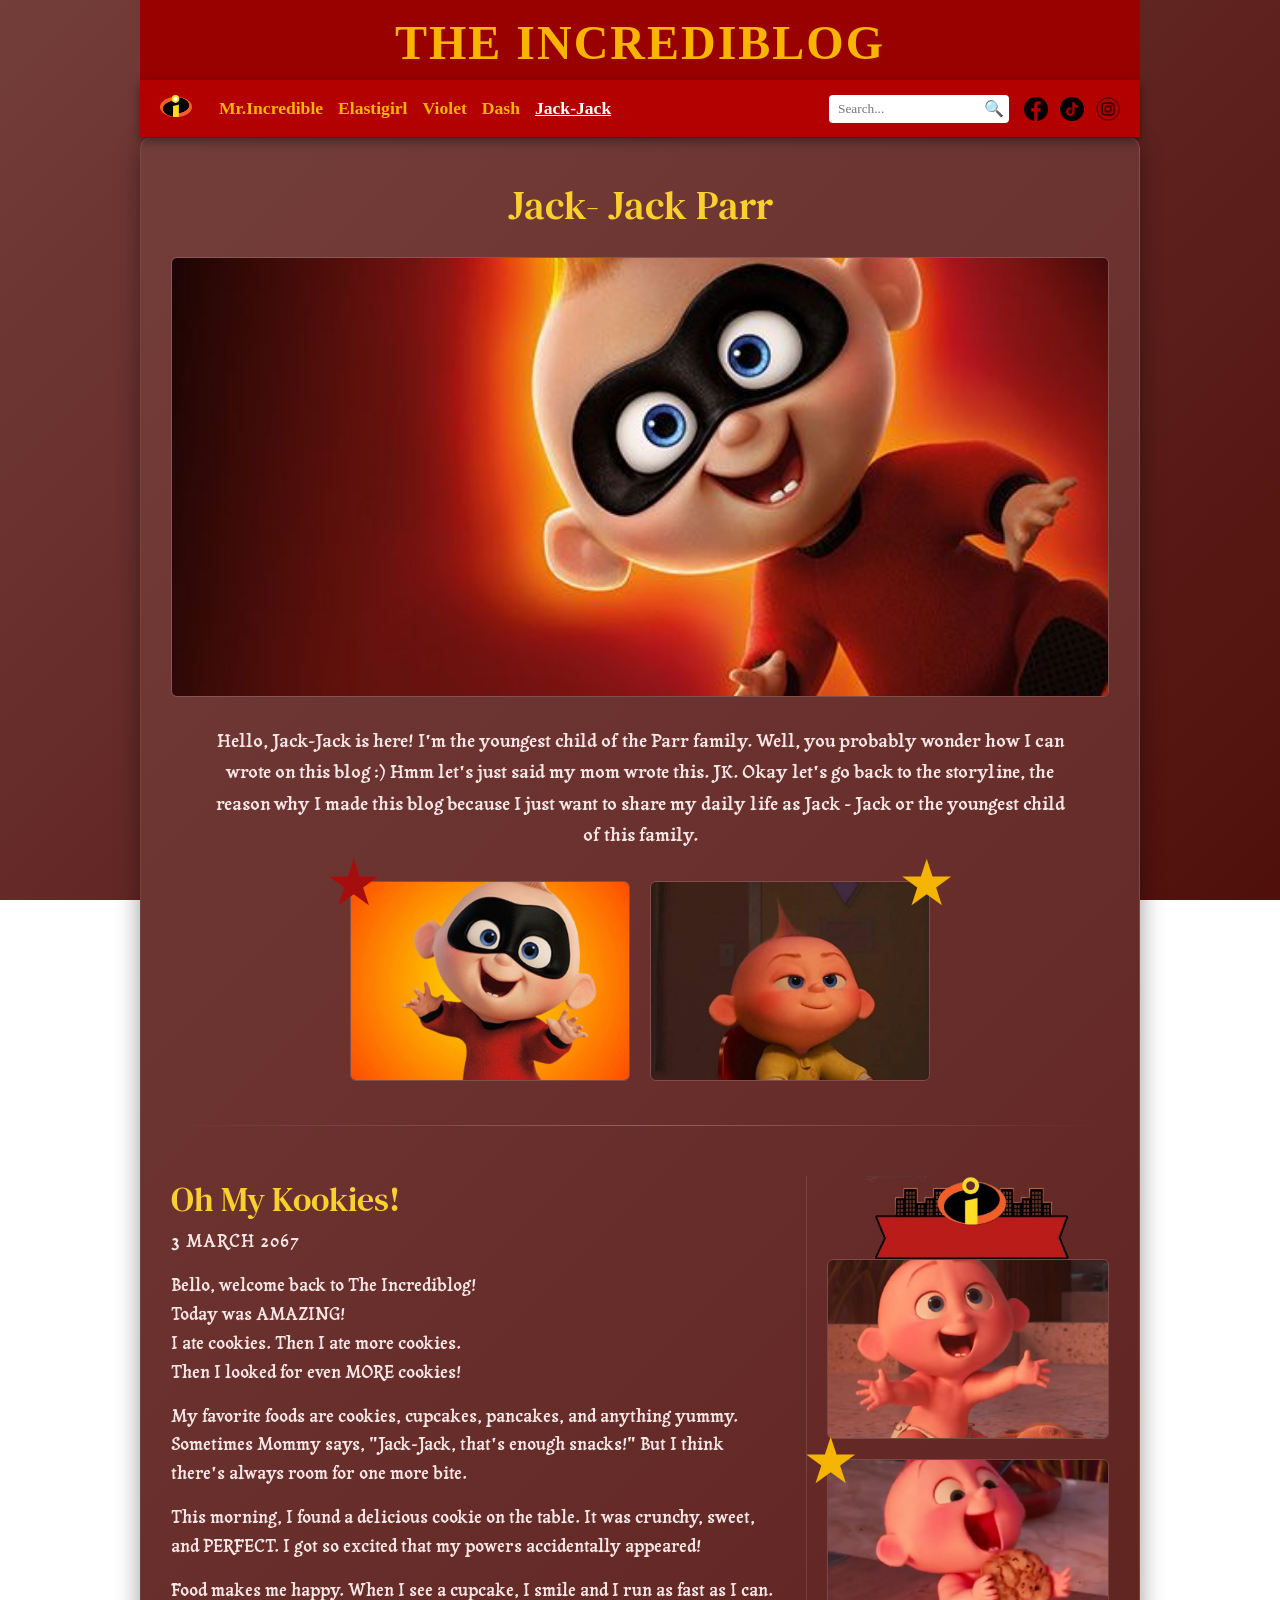
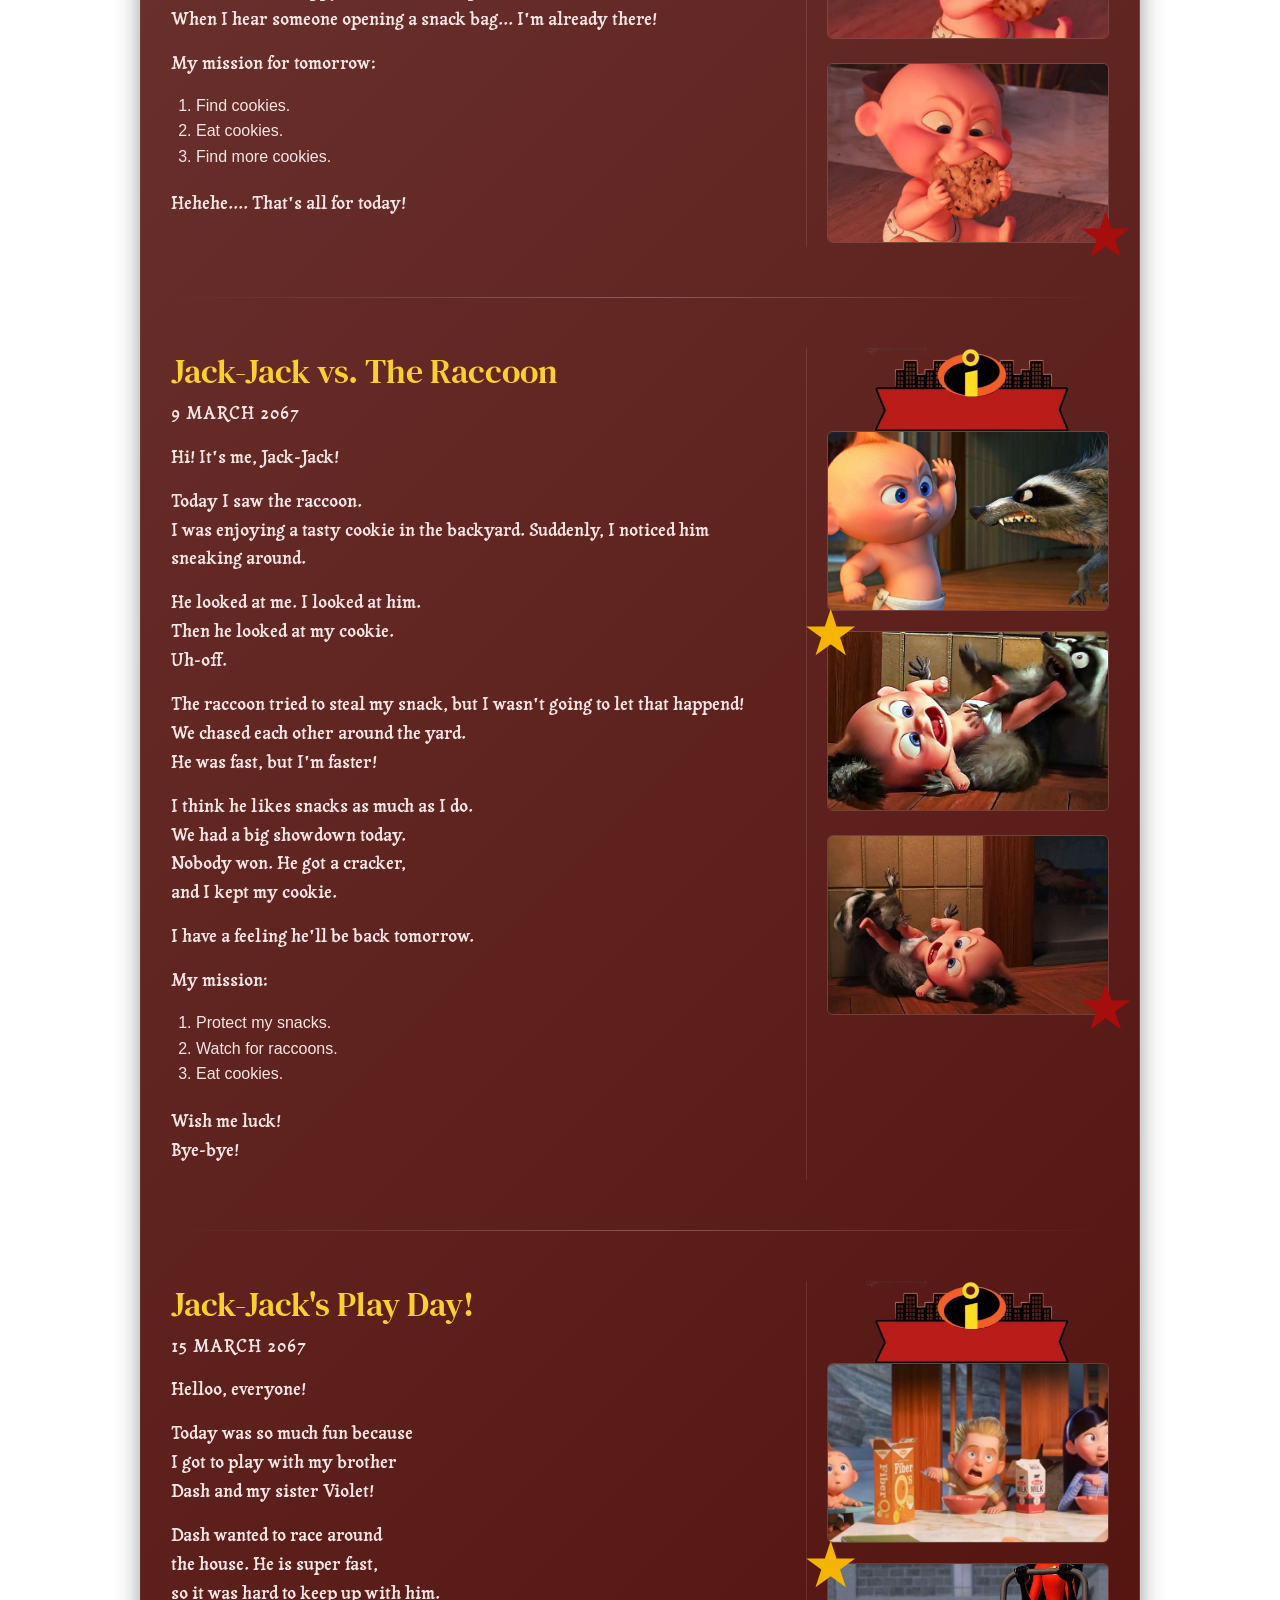
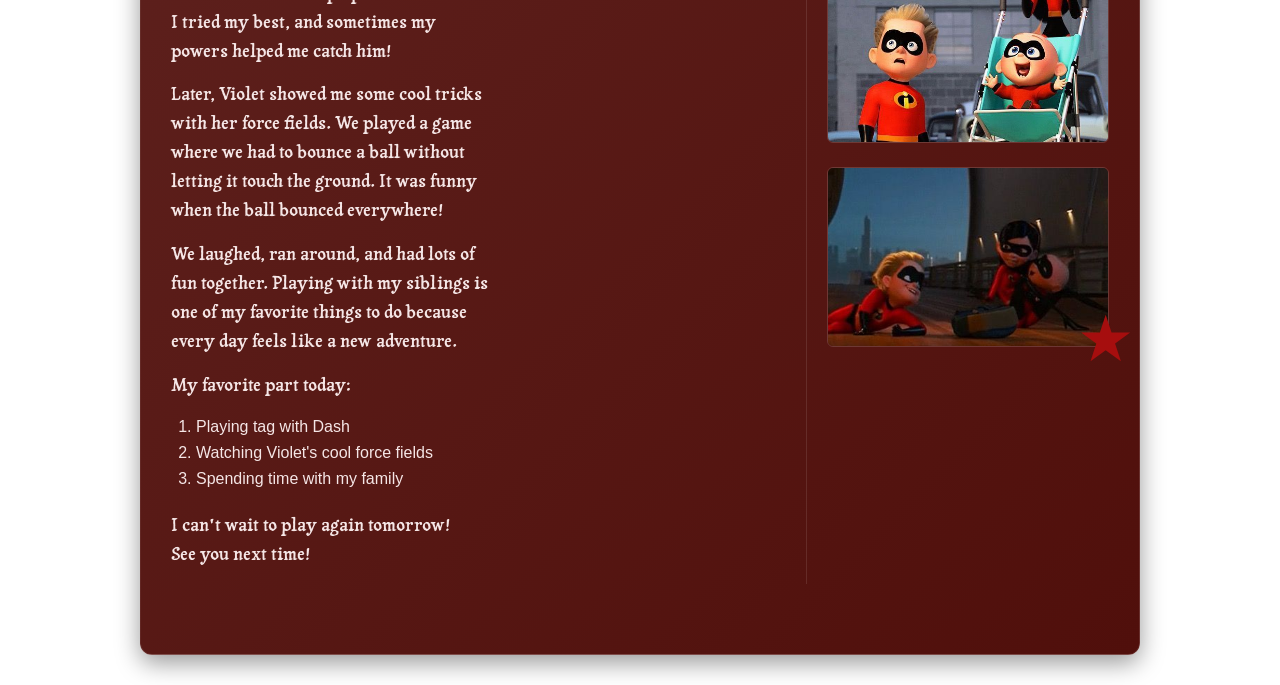
<file: JackJack.html>
<!DOCTYPE html>
<html lang="en">
<head>
    <meta charset="UTF-8">
    <meta name="viewport" content="width=device-width, initial-scale=1.0">
    <title>THE INCREDIBLOG</title>
    <link rel="stylesheet" href="css/Sstyle.css">
</head>
<body>

    <header class="main-header">
        <div class="logo-text">THE INCREDIBLOG</div>
    </header>

    <nav class="nav-bar">
        <div class="nav-links">
            <a href="index.html"> <img src="img/logo/logoincredibles.png" alt="Incredibles Logo" class="nav-bar-logo"></a>
            <a href="Mr.Incredible.html">Mr.Incredible</a>
            <a href="elastigirl.html">Elastigirl</a>
            <a href="violet.html">Violet</a>
            <a href="Dash.html">Dash</a>
            <a href="JackJack.html" class="active">Jack-Jack</a>
        </div>
        <div class="search-and-socials">
            <div class="search-box">
                <input type="text" placeholder="Search...">
                <span class="search-icon">🔍</span>
            </div>
            <div class="social-icons">
                <img src="img/logo/facebook.png" alt="Facebook" class="social-img">
                <img src="img/logo/tiktoklogo1.png" alt="TikTok" class="social-img">
                <img src="img/logo/ig.png" alt="Instagram" class="social-img">
            </div>
        </div>
    </nav>

    <main class="main-container single-unified-box">

        <section class="intro-section">
            <h2 class="main-profile-heading">Jack- Jack Parr</h2>
            
            <div class="hero-image-container">
                <img src="img/banner/banner.jpg" alt="banner.jpg" class="rounded-img hero-img">
            </div>

            <p class="intro-text">
                Hello, Jack-Jack is here! I'm the youngest child of the Parr family. Well, you probably wonder how I can wrote on this blog :) Hmm let's just said my mom wrote this. JK. Okay let's go back to the storyline, the reason why I made this blog because I just want to share my daily life as Jack - Jack or the youngest child of this family.
            </p>

            <div class="intro-gallery">
                <div class="star-card-container">
                    <span class="star-decor red-star-left">★</span>
                    <img src="img/galery/jack9.jpg" alt="jack9.jpg" class="rounded-img side-by-side-img">
                </div>
                <div class="star-card-container">
                    <span class="star-decor yellow-star-right">★</span>
                    <img src="img/galery/jack2.jpg" alt="jack2.jpg" class="rounded-img side-by-side-img">
                </div>
            </div>
        </section>

        <hr class="section-divider">

        <article class="blog-post">
            <div class="post-content">
                <h2 class="post-title">Oh My Kookies!</h2>
                <p class="post-date">3 March 2067</p>
                
                <p>Bello, welcome back to The Incrediblog!<br>Today was AMAZING!<br>I ate cookies. Then I ate more cookies.<br>Then I looked for even MORE cookies!</p>
                
                <p>My favorite foods are cookies, cupcakes, pancakes, and anything yummy. Sometimes Mommy says, "Jack-Jack, that's enough snacks!" But I think there's always room for one more bite.</p>
                
                <p>This morning, I found a delicious cookie on the table. It was crunchy, sweet, and PERFECT. I got so excited that my powers accidentally appeared!</p>
                
                <p>Food makes me happy. When I see a cupcake, I smile and I run as fast as I can. When I hear someone opening a snack bag... I'm already there!</p>
                
                <p>My mission for tomorrow:</p>
                <ol class="mission-list">
                    <li>Find cookies.</li>
                    <li>Eat cookies.</li>
                    <li>Find more cookies.</li>
                </ol>
                
                <p>Hehehe.... That's all for today!</p>
            </div>
            
            <div class="post-sidebar">
                <div class="mini-header-badge">
                    <img src="img/decor2.png" alt="Incredible Skyline Banner" class="sidebar-badge-img">
                </div>
                <div class="sidebar-gallery">
                    <img src="img/galery/jack1.jpg" alt="Baby Jack-Jack" class="rounded-img media-img">
                    <div class="star-card-container">
                        <span class="star-decor yellow-star-left">★</span>
                        <img src="img/galery/jack10.jpg" alt="Eating cookie" class="rounded-img media-img">
                    </div>
                    <div class="star-card-container">
                        <img src="img/galery/jack3.jpg" alt="Biting cookie" class="rounded-img media-img">
                        <span class="star-decor red-star-right-bottom">★</span>
                    </div>
                </div>
            </div>
        </article>

        <hr class="section-divider">

        <article class="blog-post">
            <div class="post-content">
                <h2 class="post-title">Jack-Jack vs. The Raccoon</h2>
                <p class="post-date">9 March 2067</p>
                
                <p>Hi! It's me, Jack-Jack!</p>
                
                <p>Today I saw the raccoon.<br>I was enjoying a tasty cookie in the backyard. Suddenly, I noticed him sneaking around.</p>
                
                <p>He looked at me. I looked at him.<br>Then he looked at my cookie.<br>Uh-off.</p>
                
                <p>The raccoon tried to steal my snack, but I wasn't going to let that happend!<br>We chased each other around the yard.<br>He was fast, but I'm faster!</p>
                
                <p>I think he likes snacks as much as I do.<br>We had a big showdown today.<br>Nobody won. He got a cracker,<br>and I kept my cookie.</p>
                
                <p>I have a feeling he'll be back tomorrow.</p>
                
                <p>My mission:</p>
                <ol class="mission-list">
                    <li>Protect my snacks.</li>
                    <li>Watch for raccoons.</li>
                    <li>Eat cookies.</li>
                </ol>
                
                <p>Wish me luck!<br>Bye-bye!</p>
            </div>
            
            <div class="post-sidebar">
                <div class="mini-header-badge">
                    <img src="img/decor2.png" alt="Incredible Skyline Banner" class="sidebar-badge-img">
                </div>
                <div class="sidebar-gallery">
                    <img src="img/galery/jack8.jpg" alt="Raccoon confrontation" class="rounded-img media-img">
                    <div class="star-card-container">
                        <span class="star-decor yellow-star-left">★</span>
                        <img src="img/galery/jack4.jpg" alt="Raccoon wrestling" class="rounded-img media-img">
                    </div>
                    <div class="star-card-container">
                        <img src="img/galery/jack5.jpg" alt="Raccoon rolling" class="rounded-img media-img">
                        <span class="star-decor red-star-right-bottom">★</span>
                    </div>
                </div>
            </div>
        </article>

        <hr class="section-divider">

        <article class="blog-post">
            <div class="post-content">
                <h2 class="post-title">Jack-Jack's Play Day!</h2>
                <p class="post-date">15 March 2067</p>
                
                <p>Helloo, everyone!</p>
                
                <p>Today was so much fun because<br>I got to play with my brother<br>Dash and my sister Violet!</p>
                
                <p>Dash wanted to race around<br>the house. He is super fast,<br>so it was hard to keep up with him.<br>I tried my best, and sometimes my<br>powers helped me catch him!</p>
                
                <p>Later, Violet showed me some cool tricks<br>with her force fields. We played a game<br>where we had to bounce a ball without<br>letting it touch the ground. It was funny<br>when the ball bounced everywhere!</p>
                
                <p>We laughed, ran around, and had lots of<br>fun together. Playing with my siblings is<br>one of my favorite things to do because<br>every day feels like a new adventure.</p>
                
                <p>My favorite part today:</p>
                <ol class="mission-list">
                    <li>Playing tag with Dash</li>
                    <li>Watching Violet's cool force fields</li>
                    <li>Spending time with my family</li>
                </ol>
                
                <p>I can't wait to play again tomorrow!<br>See you next time!</p>
            </div>
            
            <div class="post-sidebar">
                <div class="mini-header-badge">
                    <img src="img/decor2.png" alt="Incredible Skyline Banner" class="sidebar-badge-img">
                </div>
                <div class="sidebar-gallery">
                    <img src="img/galery/jack6.jpg" alt="Family scene layout" class="rounded-img media-img">
                    <div class="star-card-container">
                        <span class="star-decor yellow-star-left">★</span>
                        <img src="img/galery/trio.jpg" alt="Siblings interactive snapshot" class="rounded-img media-img">
                    </div>
                    <div class="star-card-container">
                        <img src="img/galery/jack7.jpg" alt="Family evening session" class="rounded-img media-img">
                        <span class="star-decor red-star-right-bottom">★</span>
                    </div>
                </div>
            </div>
        </article>

    </main>

</body>
</html>
</file>
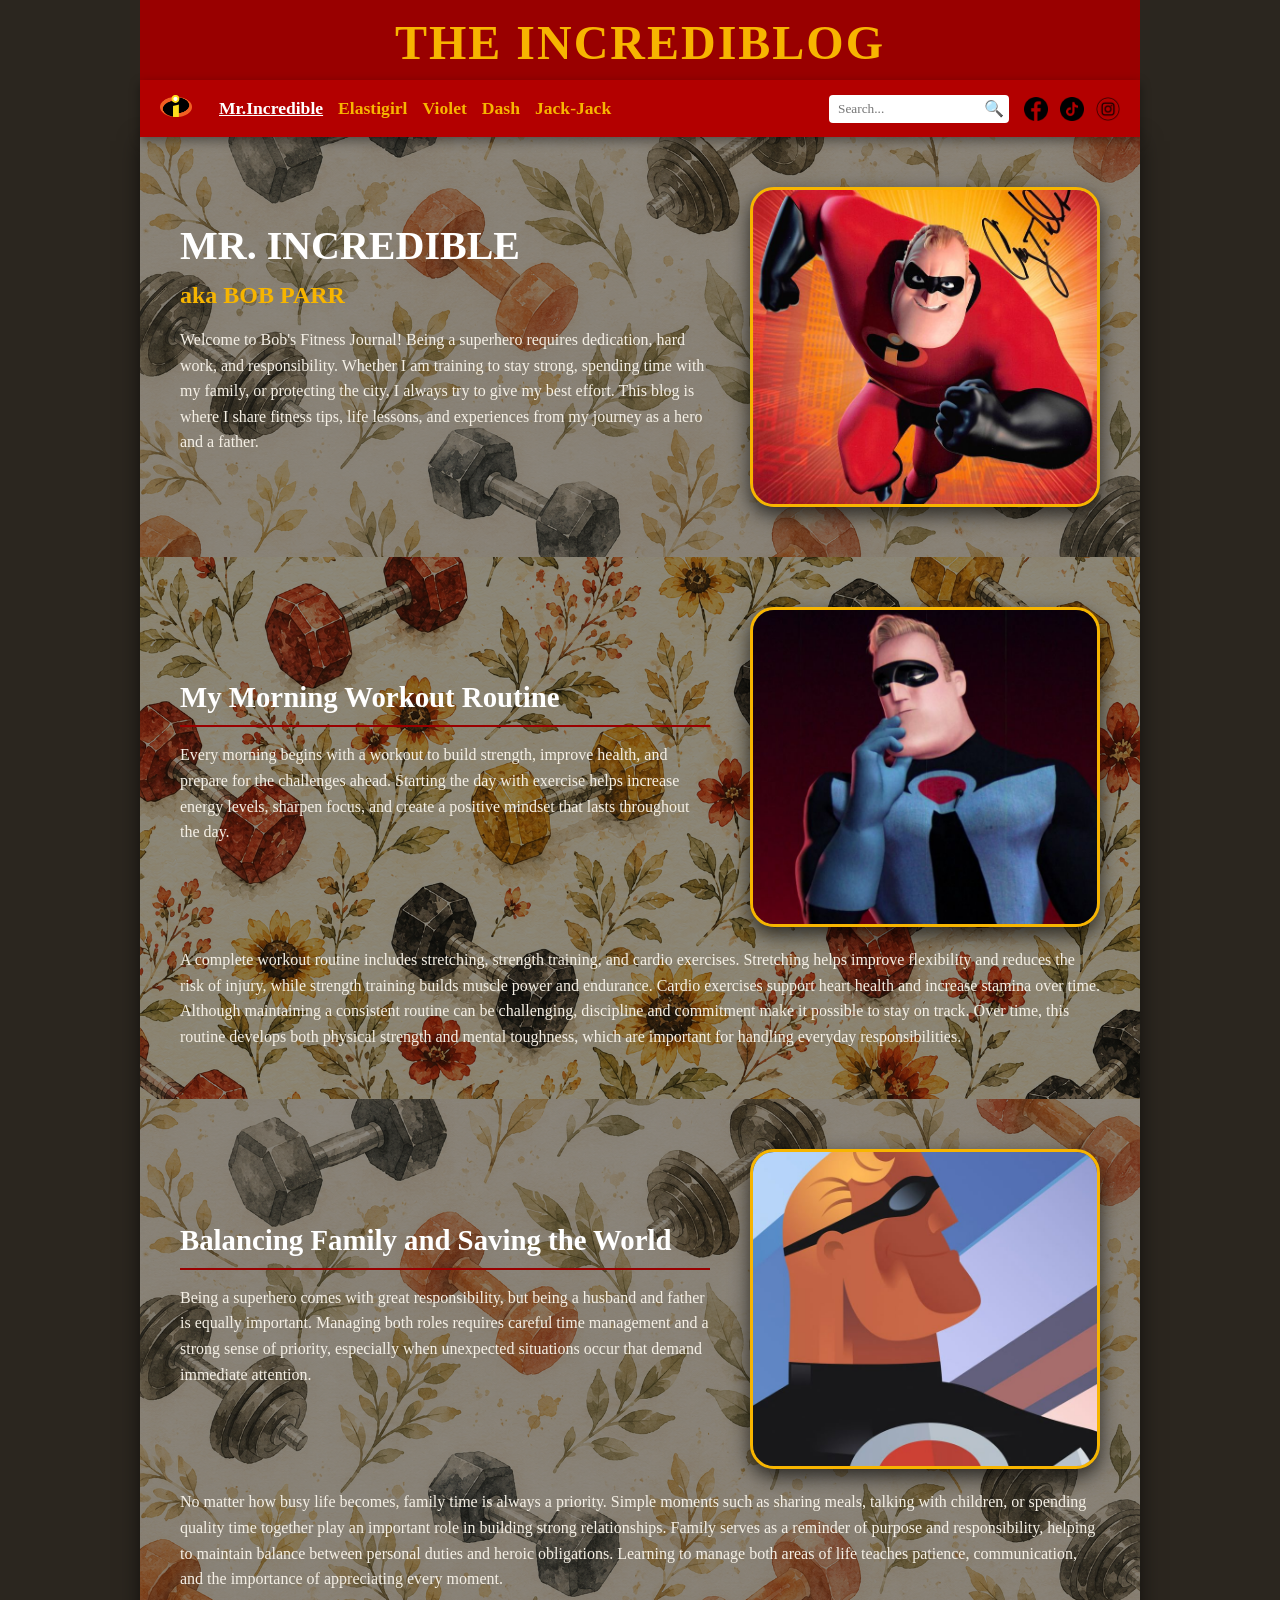
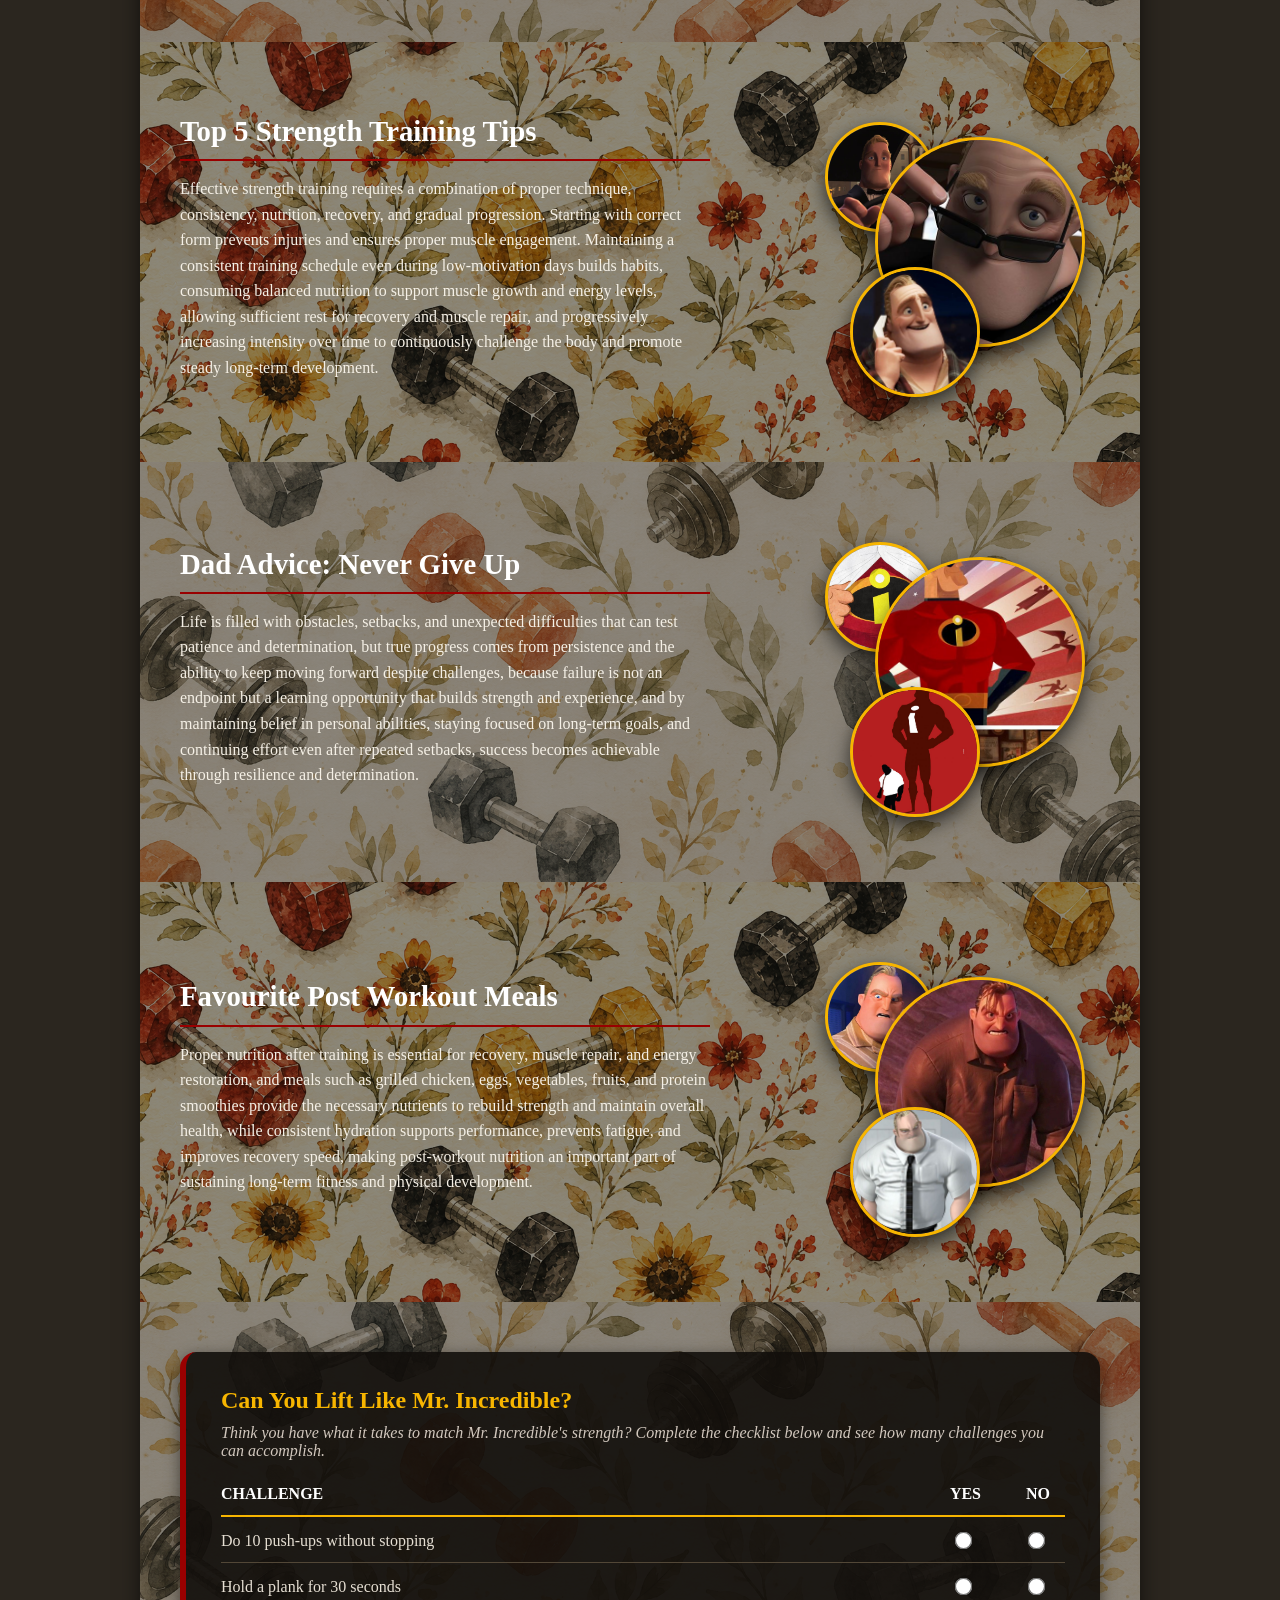
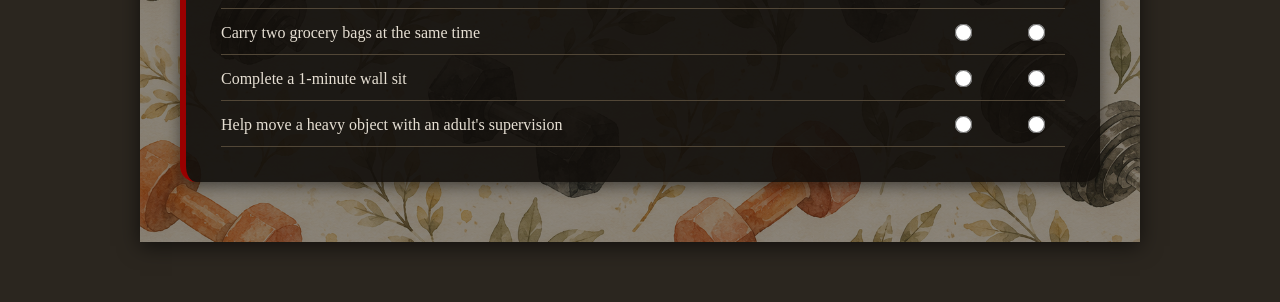
<file: Mr.Incredible.html>
<!DOCTYPE html>
<html lang="en">
<head>
    <meta charset="UTF-8">
    <meta name="viewport" content="width=device-width, initial-scale=1.0">
    <title>The Incrediblog - Mr. Incredible</title>
    <link rel="stylesheet" href="css\Hstyle.css">
</head>
<body>

    <header class="main-header">
        <div class="logo-text">THE INCREDIBLOG</div>
    </header>

    <nav class="nav-bar">
        <div class="nav-links">
            <a href="index.html"> <img src="img\logo\logoincredibles.png" alt="Incredibles Logo" class="nav-bar-logo"></a>
            <a href="Mr.Incredible.html" class="active">Mr.Incredible</a>
            <a href="elastigirl.html">Elastigirl</a>
            <a href="violet.html">Violet</a>
            <a href="Dash.html">Dash</a>
            <a href="JackJack.html">Jack-Jack</a>
        </div>
        <div class="search-and-socials">
            <div class="search-box">
                <input type="text" placeholder="Search...">
                <span class="search-icon">🔍</span>
            </div>
            <div class="social-icons">
                <img src="img\logo\facebook.png" alt="Facebook" class="social-img">
                <img src="img\logo\tiktoklogo1.png" alt="TikTok" class="social-img">
                <img src="img\logo\ig.png" alt="Instagram" class="social-img">
            </div>
        </div>
    </nav>

    <main class="blog-container">

        <section class="section-wrapper bg-style-1">
            <img src="img\banner\bg1.png" alt="Background" class="section-bg">
            <div class="content-block">
                <div class="text-side">
                    <h1>MR. INCREDIBLE <br><span class="subtitle">aka BOB PARR</span></h1>
                    <p>Welcome to Bob's Fitness Journal! Being a superhero requires dedication, hard work, and responsibility. Whether I am training to stay strong, spending time with my family, or protecting the city, I always try to give my best effort. This blog is where I share fitness tips, life lessons, and experiences from my journey as a hero and a father.</p>
                </div>
                <div class="image-side">
                    <img src="img\galery\sign.jpg" alt="Mr. Incredible Hero" class="image-placeholder box-shape">
                </div>
            </div>
        </section>

        <section class="section-wrapper bg-style-2">
            <img src="img\banner\bg2.png" alt="Background" class="section-bg">
            <div class="split-content-block">
                <div class="top-row-flex">
                    <div class="text-side">
                        <h2>My Morning Workout Routine</h2>
                        <p>Every morning begins with a workout to build strength, improve health, and prepare for the challenges ahead. Starting the day with exercise helps increase energy levels, sharpen focus, and create a positive mindset that lasts throughout the day.</p>
                    </div>
                    <div class="image-side">
                        <img src="img\galery\confius.jpg" alt="Morning Workout" class="image-placeholder box-shape">
                    </div>
                </div>
                <div class="bottom-full-width-text">
                    <p>A complete workout routine includes stretching, strength training, and cardio exercises. Stretching helps improve flexibility and reduces the risk of injury, while strength training builds muscle power and endurance. Cardio exercises support heart health and increase stamina over time. Although maintaining a consistent routine can be challenging, discipline and commitment make it possible to stay on track. Over time, this routine develops both physical strength and mental toughness, which are important for handling everyday responsibilities.</p>
                </div>
            </div>
        </section>

        <section class="section-wrapper bg-style-1">
            <img src="img\banner\bg1.png" alt="Background" class="section-bg">
            <div class="split-content-block">
                <div class="top-row-flex">
                    <div class="text-side">
                        <h2>Balancing Family and Saving the World</h2>
                        <p>Being a superhero comes with great responsibility, but being a husband and father is equally important. Managing both roles requires careful time management and a strong sense of priority, especially when unexpected situations occur that demand immediate attention.</p>
                    </div>
                    <div class="image-side">
                        <img src="img\galery\proud.jpg" alt="Family Balance" class="image-placeholder box-shape">
                    </div>
                </div>
                <div class="bottom-full-width-text">
                    <p>No matter how busy life becomes, family time is always a priority. Simple moments such as sharing meals, talking with children, or spending quality time together play an important role in building strong relationships. Family serves as a reminder of purpose and responsibility, helping to maintain balance between personal duties and heroic obligations. Learning to manage both areas of life teaches patience, communication, and the importance of appreciating every moment.</p>
                </div>
            </div>
        </section>

        <section class="section-wrapper bg-style-2">
            <img src="img\banner\bg2.png" alt="Background" class="section-bg">
            <div class="content-block">
                <div class="text-side">
                    <h2>Top 5 Strength Training Tips</h2>
                    <p>Effective strength training requires a combination of proper technique, consistency, nutrition, recovery, and gradual progression. Starting with correct form prevents injuries and ensures proper muscle engagement. Maintaining a consistent training schedule even during low-motivation days builds habits, consuming balanced nutrition to support muscle growth and energy levels, allowing sufficient rest for recovery and muscle repair, and progressively increasing intensity over time to continuously challenge the body and promote steady long-term development.</p>
                </div>
                <div class="image-side triple-bubble-container">
                    <img src="img\galery\1.jpg" alt="Strength Circle Top" class="image-placeholder bubble-img small top-left">
                    <img src="img\galery\2.jpg" alt="Strength Circle Middle" class="image-placeholder bubble-img medium bottom-center">
                    <img src="img\galery\3.jpg" alt="Strength Circle Bottom" class="image-placeholder bubble-img large main-center">
                </div>
            </div>
        </section>

        <section class="section-wrapper bg-style-1">
            <img src="img\banner\bg1.png" alt="Background" class="section-bg">
            <div class="content-block">
                <div class="text-side">
                    <h2>Dad Advice: Never Give Up</h2>
                    <p>Life is filled with obstacles, setbacks, and unexpected difficulties that can test patience and determination, but true progress comes from persistence and the ability to keep moving forward despite challenges, because failure is not an endpoint but a learning opportunity that builds strength and experience, and by maintaining belief in personal abilities, staying focused on long-term goals, and continuing effort even after repeated setbacks, success becomes achievable through resilience and determination.</p>
                </div>
                <div class="image-side triple-bubble-container">
                    <img src="img\galery\4.jpg" alt="Dad Advice Circle Top" class="image-placeholder bubble-img small top-left">
                    <img src="img\galery\5.jpg" alt="Dad Advice Circle Middle" class="image-placeholder bubble-img medium bottom-center">
                    <img src="img\galery\6.jpg" alt="Dad Advice Circle Bottom" class="image-placeholder bubble-img large main-center">
                </div>
            </div>
        </section>

        <section class="section-wrapper bg-style-2">
            <img src="img\banner\bg2.png" alt="Background" class="section-bg">
            <div class="content-block">
                <div class="text-side">
                    <h2>Favourite Post Workout Meals</h2>
                    <p>Proper nutrition after training is essential for recovery, muscle repair, and energy restoration, and meals such as grilled chicken, eggs, vegetables, fruits, and protein smoothies provide the necessary nutrients to rebuild strength and maintain overall health, while consistent hydration supports performance, prevents fatigue, and improves recovery speed, making post-workout nutrition an important part of sustaining long-term fitness and physical development.</p>
                </div>
                <div class="image-side triple-bubble-container">
                    <img src="img\galery\7.jpg" alt="Meals Circle Top" class="image-placeholder bubble-img small top-left">
                    <img src="img\galery\8.jpg" alt="Meals Circle Middle" class="image-placeholder bubble-img medium bottom-center">
                    <img src="img\galery\9.jpg" alt="Meals Circle Bottom" class="image-placeholder bubble-img large main-center">
                </div>
            </div>
        </section>

        <section class="section-wrapper bg-style-1 format-checklist-padding">
            <img src="img\banner\bg1.png" alt="Background" class="section-bg">
            <div class="checklist-section">
                <h2>Can You Lift Like Mr. Incredible?</h2>
                <p class="checklist-intro">Think you have what it takes to match Mr. Incredible's strength? Complete the checklist below and see how many challenges you can accomplish.</p>
                
                <form class="checklist-form">
                    <div class="table-header">
                        <span>CHALLENGE</span>
                        <div class="status-labels">
                            <span>YES</span>
                            <span>NO</span>
                        </div>
                    </div>

                    <div class="checklist-item">
                        <label>Do 10 push-ups without stopping</label>
                        <div class="radio-group">
                            <input type="radio" name="pushups">
                            <input type="radio" name="pushups">
                        </div>
                    </div>

                    <div class="checklist-item">
                        <label>Hold a plank for 30 seconds</label>
                        <div class="radio-group">
                            <input type="radio" name="plank">
                            <input type="radio" name="plank">
                        </div>
                    </div>

                    <div class="checklist-item">
                        <label>Carry two grocery bags at the same time</label>
                        <div class="radio-group">
                            <input type="radio" name="grocery">
                            <input type="radio" name="grocery">
                        </div>
                    </div>

                    <div class="checklist-item">
                        <label>Complete a 1-minute wall sit</label>
                        <div class="radio-group">
                            <input type="radio" name="wallsit">
                            <input type="radio" name="wallsit">
                        </div>
                    </div>

                    <div class="checklist-item">
                        <label>Help move a heavy object with an adult's supervision</label>
                        <div class="radio-group">
                            <input type="radio" name="heavyobject">
                            <input type="radio" name="heavyobject">
                        </div>
                    </div>
                </form>
            </div>
        </section>

    </main>

</body>
</html>
</file>
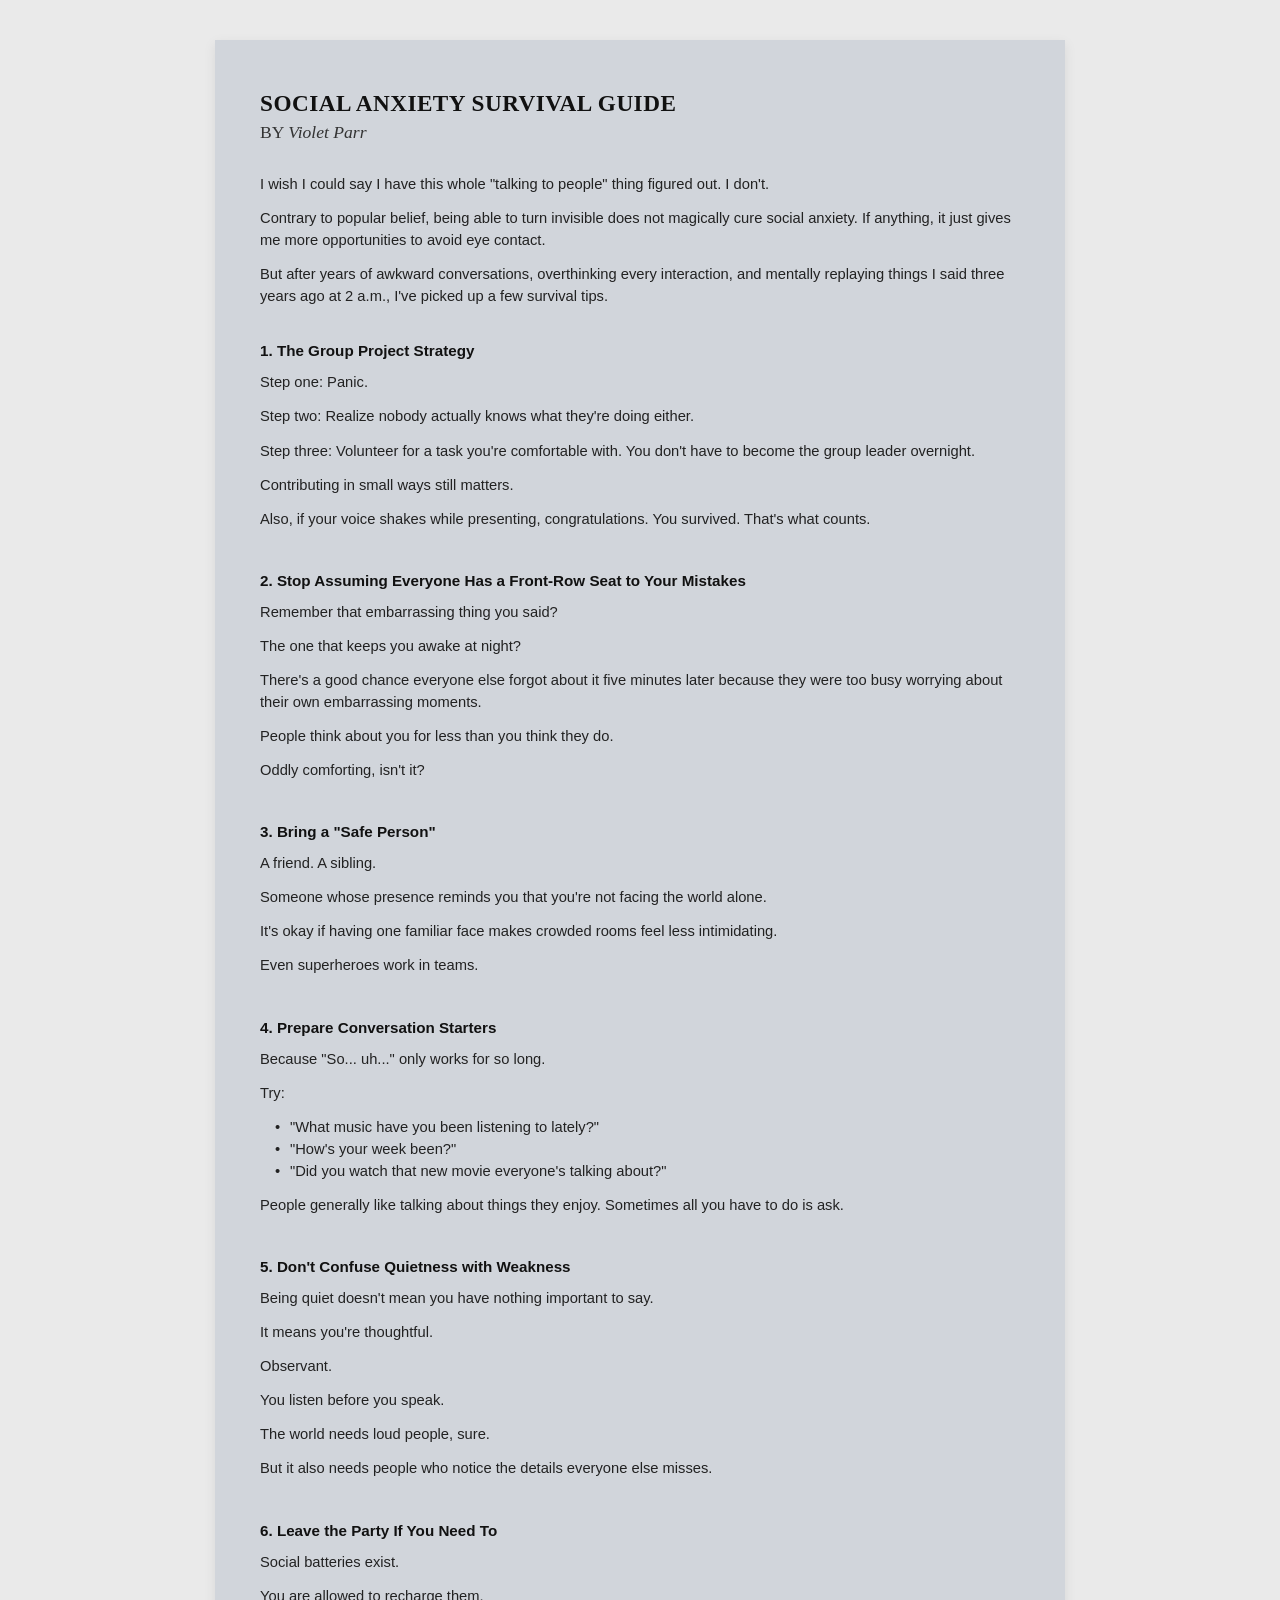
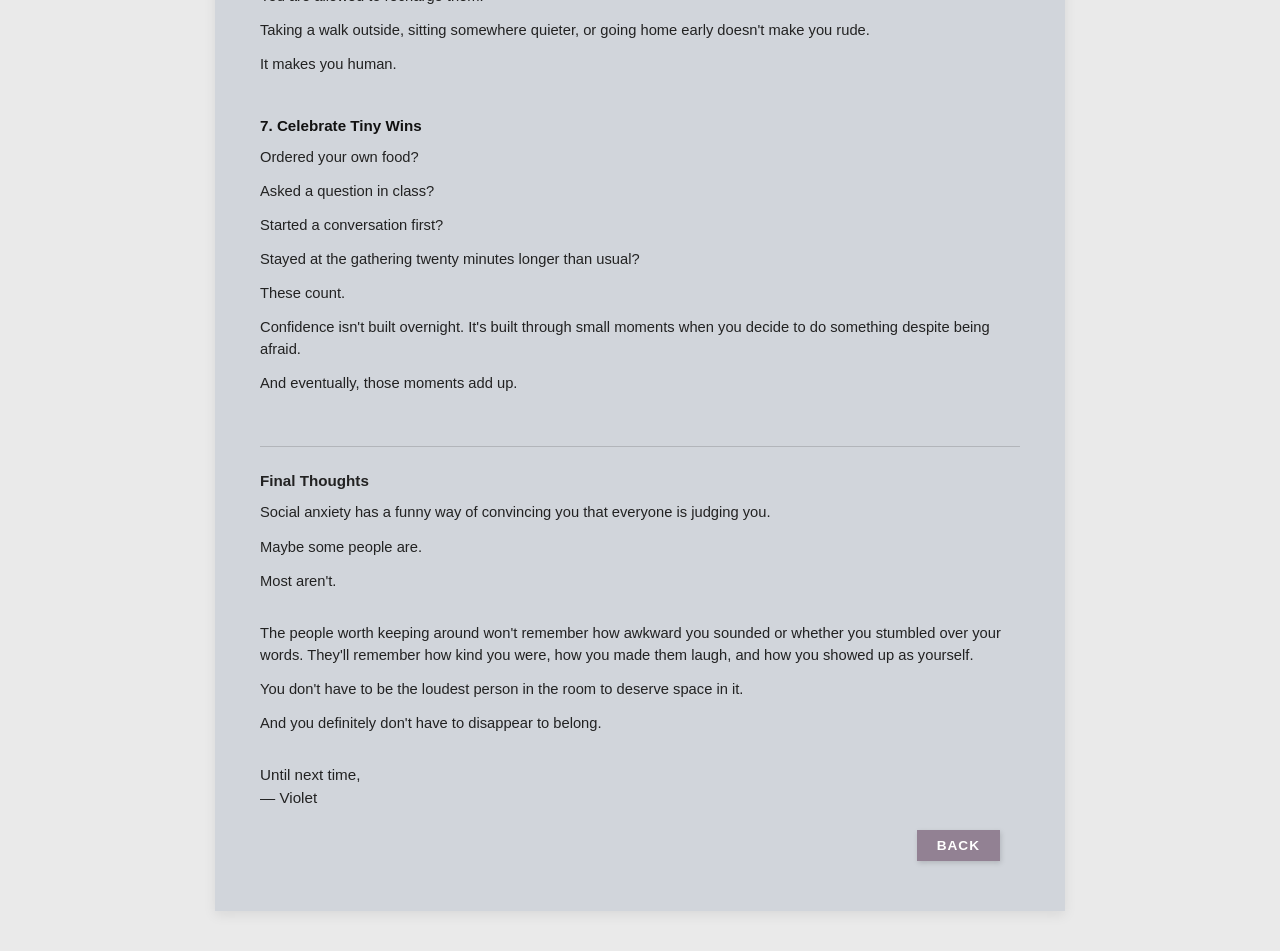
<file: thoughts.html>
<!DOCTYPE html>
<html lang="en">
<head>
    <meta charset="UTF-8">
    <meta name="viewport" content="width=device-width, initial-scale=1.0">
    <title>Social Anxiety Survival Guide - Violet Parr</title>
    <link rel="stylesheet" href="css/style3.css">
</head>
<body>

    <main class="guide-container">
        
        <header class="guide-header">
            <h1 class="main-title">SOCIAL ANXIETY SURVIVAL GUIDE</h1>
            <p class="author-line">BY <em>Violet Parr</em></p>
        </header>

        <section class="intro-block">
            <p>I wish I could say I have this whole "talking to people" thing figured out. I don't.</p>
            <p>Contrary to popular belief, being able to turn invisible does not magically cure social anxiety. If anything, it just gives me more opportunities to avoid eye contact.</p>
            <p>But after years of awkward conversations, overthinking every interaction, and mentally replaying things I said three years ago at 2 a.m., I've picked up a few survival tips.</p>
        </section>

        <section class="tips-list">
            
            <div class="tip-item">
                <h2>1. The Group Project Strategy</h2>
                <p>Step one: Panic.</p>
                <p>Step two: Realize nobody actually knows what they're doing either.</p>
                <p>Step three: Volunteer for a task you're comfortable with. You don't have to become the group leader overnight.</p>
                <p>Contributing in small ways still matters.</p>
                <p>Also, if your voice shakes while presenting, congratulations. You survived. That's what counts.</p>
            </div>

            <div class="tip-item">
                <h2>2. Stop Assuming Everyone Has a Front-Row Seat to Your Mistakes</h2>
                <p>Remember that embarrassing thing you said?</p>
                <p>The one that keeps you awake at night?</p>
                <p>There's a good chance everyone else forgot about it five minutes later because they were too busy worrying about their own embarrassing moments.</p>
                <p>People think about you for less than you think they do.</p>
                <p>Oddly comforting, isn't it?</p>
            </div>

            <div class="tip-item">
                <h2>3. Bring a "Safe Person"</h2>
                <p>A friend. A sibling.</p>
                <p>Someone whose presence reminds you that you're not facing the world alone.</p>
                <p>It's okay if having one familiar face makes crowded rooms feel less intimidating.</p>
                <p>Even superheroes work in teams.</p>
            </div>

            <div class="tip-item">
                <h2>4. Prepare Conversation Starters</h2>
                <p>Because "So... uh..." only works for so long.</p>
                <p>Try:</p>
                <ul class="conversation-examples">
                    <li>"What music have you been listening to lately?"</li>
                    <li>"How's your week been?"</li>
                    <li>"Did you watch that new movie everyone's talking about?"</li>
                </ul>
                <p>People generally like talking about things they enjoy. Sometimes all you have to do is ask.</p>
            </div>

            <div class="tip-item">
                <h2>5. Don't Confuse Quietness with Weakness</h2>
                <p>Being quiet doesn't mean you have nothing important to say.</p>
                <p>It means you're thoughtful.</p>
                <p>Observant.</p>
                <p>You listen before you speak.</p>
                <p>The world needs loud people, sure.</p>
                <p>But it also needs people who notice the details everyone else misses.</p>
            </div>

            <div class="tip-item">
                <h2>6. Leave the Party If You Need To</h2>
                <p>Social batteries exist.</p>
                <p>You are allowed to recharge them.</p>
                <p>Taking a walk outside, sitting somewhere quieter, or going home early doesn't make you rude.</p>
                <p>It makes you human.</p>
            </div>

            <div class="tip-item">
                <h2>7. Celebrate Tiny Wins</h2>
                <p>Ordered your own food?</p>
                <p>Asked a question in class?</p>
                <p>Started a conversation first?</p>
                <p>Stayed at the gathering twenty minutes longer than usual?</p>
                <p>These count.</p>
                <p>Confidence isn't built overnight. It's built through small moments when you decide to do something despite being afraid.</p>
                <p>And eventually, those moments add up.</p>
            </div>

        </section>

        <footer class="guide-footer">
            <div class="outro-text">
                <h3>Final Thoughts</h3>
                <p>Social anxiety has a funny way of convincing you that everyone is judging you.</p>
                <p>Maybe some people are.</p>
                <p>Most aren't.</p>
                <br>
                <p>The people worth keeping around won't remember how awkward you sounded or whether you stumbled over your words. They'll remember how kind you were, how you made them laugh, and how you showed up as yourself.</p>
                <p>You don't have to be the loudest person in the room to deserve space in it.</p>
                <p>And you definitely don't have to disappear to belong.</p>
            </div>
            
            <p class="signature">Until next time,<br>— Violet</p>
        </footer>

        <div class="back-btn-container">
    <a href="violet.html" class="back-navigation-btn">BACK</a>
</div>

    </main>

</body>
</html>
</file>
<file: css/Astyle.css>
/* --- Global Reset & Page Behavior --- */
html {
    scroll-behavior: smooth;
}

* {
    box-sizing: border-box;
    margin: 0;
    padding: 0;
}

body {
    display: block; 
    min-height: 100vh;
    font-family: Arial, Helvetica, sans-serif;
    background-color: #a67c00;
    overflow-x: hidden; 
}


/* Layout Framework Containers */
.site-outer-frame {
    width: 100%;
    max-width: 1120px;
    background-color: #a67c00;
    padding: 0 20px;
    margin: 0 auto; 
}

.site-inner-canvas {
    background-color: #4d0505;
    width: 100%;
    min-height: 100vh;
    display: block; 
}

/* Incrediblog Header Area */
.brand-title-container {
    width: 100%;
    background-color: #990000; 
    padding-top: 24px;
    padding-bottom: 12px;
}

.site-brand-title {
    font-family: 'Georgia', 'Times New Roman', serif; 
    color: #FFBF35 !important;
    font-size: 2.8rem;
    letter-spacing: 3px;
    text-align: center;
    font-weight: bold;
}

/* Sticky Navigation Bar Container */
.sticky-nav-bar {
    position: -webkit-sticky;
    position: sticky;
    top: 0;
    z-index: 9999; 
    background-color: #b30000; 
    padding: 12px 24px;
    border-bottom: none; 
    width: 100%;
    box-shadow: 0 4px 10px rgba(0, 0, 0, 0.3); 
}

.navigation-row {
    display: flex;
    align-items: center;
    justify-content: space-between;
    gap: 15px;
}

/* Left Group wrapper locking links tightly next to the logo */
.nav-left-group {
    display: flex;
    align-items: center;
    gap: 30px; 
}

.logo-circle-container {
    height: 42px;
    width: 42px;
    border-radius: 50%;
    border: 2px solid #000000;
    overflow: hidden;
    flex-shrink: 0;
}

.navbar-menu {
    display: flex;
    gap: 22px; 
    align-items: center;
}

/* Brighter Text Links */
.navbar-menu a {
    font-family: 'Georgia', 'Times New Roman', serif; 
    color: #FFF500 !important; 
    text-decoration: none;
    font-size: 1.15rem; 
    font-weight: bold;
    white-space: nowrap;
    text-shadow: 0 0 4px rgba(255, 245, 0, 0.4); 
    transition: color 0.2s ease-in-out;
}

.navbar-menu a:hover {
    color: #ffffff !important;
}

.header-utilities {
    display: flex;
    align-items: center;
    gap: 15px;
}

.search-box-wrapper {
    position: relative;
    display: flex;
    align-items: center;
}

.search-box-wrapper input {
    width: 190px;
    height: 25px;
    border-radius: 6px;
    border: none;
    padding: 2px 28px 2px 10px;
    background-color: #ffffff;
    font-family: inherit;
}

.search-icon {
    position: absolute;
    right: 8px;
    font-size: 0.85rem;
    pointer-events: none; 
}

/* Social Icon Links formatting */
.social-icon-links {
    display: flex;
    align-items: center;
    gap: 8px;
}

.social-img-wrapper {
    width: 35px;
    height: 35px;
    overflow: hidden;
    display: flex;
    align-items: center;
    justify-content: center;
}

.social-img-wrapper img {
    width: 100%;
    height: 100%;
    object-fit: contain;
}

/* Image Placeholder Engine */
.dark-image-placeholder {
    width: 100%;
    height: 100%;
    background-color: #0d0101;
    position: relative;
}

.dark-image-placeholder img {
    width: 100%;
    height: 100%;
    object-fit: cover;
    display: block;
    opacity: 0.45;
    filter: brightness(0.6) contrast(1.2);
}

.text-logo img, 
.main-profile-fix img, 
.card-media img,
.banner-frame img { 
    opacity: 1 !important; 
    filter: none !important; 
}

/* Unified Frame Adjustments */
.text-spacer {
    margin-top: 30px;
    margin-bottom: 10px;
}

.page-scroll-section {
    padding-top: 0px; /* Removed top padding to completely kill the navigation gap */
    border-bottom: 8px dashed #260101;
}

/* Comic Banner Layouts */
.comic-hero-banner {
    position: relative;
    overflow: hidden;
    background-color: transparent;
    padding: 35px 24px;
    display: flex;
    justify-content: center;
    align-items: center;
    gap: 16px;
    border-bottom: 5px solid #000000;
}

.banner-bg-image {
    position: absolute;
    top: 0;
    left: 0;
    width: 100%;
    height: 100%;
    object-fit: cover;
    object-position: center;
    z-index: 1;
    pointer-events: none;
}

.banner-frame {
    position: relative;
    z-index: 2;
    border: 4px solid #000000;
    overflow: hidden;
}

.side-panel-frame { width: 215px; height: 185px; border-radius: 40px; flex-shrink: 0; }
.center-panel-frame { width: 385px; height: 185px; border-radius: 45px; flex-shrink: 0; }

/* Character Bio Section */
.character-bio-section { 
    padding: 40px 10px; 
    text-align: center; 
}

.character-title {
    font-family: 'Gochi Hand', cursive;
    color: #e2ab39;
    font-size: 4.5rem;
    margin-top: 0px; /* Cleared heading default top behavior */
    margin-bottom: 25px;
    font-weight: bold;
}

.profile-collage-matrix {
    position: relative;
    display: flex;
    justify-content: center;
    align-items: center;
    gap: 20px;
    max-width: 960px;
    margin: 0 auto 55px auto;
}

.stadium-oval-center-frame {
    width: 500px;
    height: 300px;
    border-radius: 50%;
    overflow: hidden; 
    margin: 0 auto; 
    display: flex; 
    align-items: center; 
    justify-content: center; 
    border: 5px solid #000000; 
    box-shadow: 6px 6px 0px rgba(0,0,0,0.3);
    flex-shrink: 0;
}

.collage-side-column { 
    display: flex; 
    flex-direction: column; 
    justify-content: space-between; 
    height: 320px; 
    flex-shrink: 0;
}

.circle-profile-frame { 
    width: 145px; 
    height: 145px; 
    border: 4px solid #000000; 
    border-radius: 50%; 
    overflow: hidden; 
    flex-shrink: 0;
}

.tl-offset { transform: translate(35px, -15px); }
.bl-offset { transform: translate(-30px, 15px); }
.tr-offset { transform: translate(-25px, -15px); }
.br-offset { transform: translate(35px, 15px); }

.comic-accent-star {
    position: absolute;
    color: #e5b33a;
    font-size: 3.5rem;
    z-index: 5;
    text-shadow: 3px 3px 0px #000000;
}
.star-left-side { top: 25%; left: 2%; }
.star-right-side { top: -15%; right: 8%; }

/* Grounded Title Component */
.grounded-title-block h2 {
    font-family: 'Gochi Hand', cursive;
    color: #e2ab39;
    font-size: 2.5rem;
    text-align: center;
    margin-top: 30px;
}

/* Diary Components */
.comic-diary-outer-card {
    background-color: #be1212;
    border: 4px solid #2d0202;
    border-radius: 35px;
    width: 85%;
    margin: 0 auto 40px auto;
    padding: 45px 50px;
    position: relative;
    overflow: hidden;
    box-shadow: inset 0px 0px 25px rgba(0, 0, 0, 0.5);
}

.comic-diary-outer-card::before, 
.halftone-grid-container::before {
    content: "";
    position: absolute;
    top: 0; left: 0; width: 100%; height: 100%;
    background-image: radial-gradient(#520303 16%, transparent 16%);
    background-size: 12px 12px;
    opacity: 0.45;
    z-index: 1;
}

.diary-text-content { position: relative; z-index: 2; color: #ffdca3; text-align: left; }
.diary-text-content p { font-family: 'Langar', serif; font-size: 1.15rem; line-height: 1.75; margin-bottom: 24px; }
.diary-signature { font-weight: bold; margin-top: 20px; display: block; }

/* Pranks Grid Sections */
.page-section-divider {
    background-color: #260101;
    padding: 15px;
    display: flex;
    justify-content: center;
    align-items: center;
    gap: 20px;
}
.divider-title { font-family: 'Gochi Hand', cursive; color: #e2ab39; font-size: 2rem; border-bottom: 3px solid #e2ab39; }
.divider-star { color: #e56018; font-size: 2.2rem; }

.halftone-grid-container { background-color: #be1212; padding: 40px 30px; position: relative; }
.pranks-grid { position: relative; z-index: 2; display: grid; grid-template-columns: repeat(3, 1fr); gap: 25px; }
.prank-card { background-color: #ea610d; border: 4px solid #000000; border-radius: 25px; padding: 15px; box-shadow: 5px 5px 0px #000000; display: flex; flex-direction: column; }
.card-title { font-size: 0.95rem; color: #000000; text-align: center; margin-bottom: 12px; min-height: 36px; display: flex; align-items: center; justify-content: center; }
.card-inner-box { background-color: #ffdca3; border: 3px solid #000000; border-radius: 18px; padding: 10px; flex-grow: 1; display: flex; flex-direction: column; }
.card-media { height: 130px; border-radius: 12px; overflow: hidden; border: 2px solid #000000; flex-shrink: 0; }

.card-text-body {
    font-family: 'Langar', serif; 
    color: #240101; 
    font-size: 0.85rem; 
    line-height: 1.4; 
    margin-top: 12px; 
    text-align: left;
}
.card-text-body p { margin-bottom: 8px; }

/* Speed Adventure Sections */
.speed-title-block h2 {
    font-family: 'Gochi Hand', cursive;
    color: #e2ab39;
    font-size: 2.5rem;
    text-align: center;
    margin-top: 30px;
}

.speed-content-wrapper { padding: 40px 20px; margin-top: 20px; box-sizing: border-box; }

.speed-diary-card {
    background-color: #260101; 
    border: 4px solid #000000; 
    border-radius: 12px; 
    width: 100%; 
    max-width: 960px; 
    margin: 0 auto; 
    padding: 30px; 
    box-shadow: 6px 6px 0px rgba(0,0,0,0.4); 
    box-sizing: border-box; 
    font-family: 'Langar', serif; 
    color: #ffffff; 
    font-size: 1rem; 
    line-height: 1.6; 
    text-align: left;
}
.speed-diary-card p { margin-bottom: 15px; }
.speed-card-header { font-weight: bold; color: #e56018; font-size: 1.2rem; }
.speed-card-footer { text-align: right; font-weight: bold; color: #e56018; font-size: 1.2rem; margin-top: 20px; margin-bottom: 0 !important; }

/* Hair Section Styling */
.hair-title-block h2 {
    font-family: 'Gochi Hand', cursive;
    color: #e2ab39;
    font-size: 2.5rem;
    text-align: center;
    margin-top: 30px;
}

.hair-custom-container { padding: 40px; }
.hair-custom-grid { position: relative; z-index: 2; display: grid; grid-template-columns: repeat(2, 1fr); gap: 30px; }

.square-box { 
    background-color: #ea610d;
    border: 4px solid #000000;
    border-radius: 25px;
    padding: 20px;
    display: flex; 
    gap: 15px; 
    align-items: center;
    box-shadow: 5px 5px 0px #000000;
}

.box-img-side { 
    width: 120px; 
    height: 120px; 
    border-radius: 20px; 
    overflow: hidden; 
    border: 3px solid #000000;
    flex-shrink: 0;
}
.box-img-side img { opacity: 1 !important; filter: none !important; }
.box-text-side { font-family: 'Langar', serif; color: #ffdca3; font-size: 0.95rem; line-height: 1.4; }
.box-text-side strong { color: #e56018; font-size: 1rem; }

.rectangle-box {
    background-color: #be1212;
    border: 4px solid #2d0202;
    border-radius: 25px;
    margin: 40px auto 0 auto;
    padding: 30px;
    color: #ffdca3;
    font-family: 'Langar', serif;
    font-size: 1.1rem;
    line-height: 1.6;
    box-shadow: inset 0px 0px 15px rgba(0,0,0,0.5);
}
.dash-sig { font-weight: bold; margin-top: 15px; }

/* Responsive Grid Adaptations */
@media (max-width: 990px) {
    .profile-collage-matrix { transform: scale(0.9); }
}

@media (max-width: 900px) {
    .pranks-grid, .hair-custom-grid { grid-template-columns: repeat(2, 1fr); }
    .side-panel-frame { display: none; }
    .profile-collage-matrix {
        transform: none;
        flex-direction: column;
        gap: 30px;
    }
    .collage-side-column { flex-direction: row; height: auto; width: 100%; justify-content: center; gap: 20px; }
    .tl-offset, .bl-offset, .tr-offset, .br-offset { transform: none; }
    .stadium-oval-center-frame { margin: 0 auto; }
    .comic-accent-star { display: none; } 
    .nav-left-group { gap: 15px; }
}

@media (max-width: 768px) {
    .navigation-row {
        flex-direction: column;
        gap: 15px;
    }
    .nav-left-group {
        flex-direction: column;
        gap: 10px;
    }
    .sticky-nav-bar {
        padding-top: 15px;
        padding-bottom: 15px;
    }
}

@media (max-width: 650px) {
    .pranks-grid, .hair-custom-grid { grid-template-columns: 1fr; }
    .stadium-oval-center-frame { width: 100%; max-width: 400px; height: 240px; border-radius: 40px; }
    .circle-profile-frame { width: 110px; height: 110px; }
    .comic-diary-outer-card { width: 100%; padding: 30px 20px; }
    .hair-custom-container { padding: 15px; }
    .square-box { flex-direction: column; text-align: center; }
    .character-title { font-size: 3rem; }
}

@media (max-width: 480px) {
    .site-outer-frame { padding: 0 10px; }
    .stadium-oval-center-frame { max-width: 290px; height: 190px; }
    .collage-side-column { gap: 10px; }
    .circle-profile-frame { width: 75px; height: 75px; }
}
</file>
<file: css/Sstyle.css>
/* IMPORTING GOOGLE FONTS */
@import url('https://fonts.googleapis.com/css2?family=DM+Serif+Text:ital@0;1&family=Gochi+Hand&family=Tagesschrift&display=swap');

/* GENERAL RESET & BASE STYLES */
* {
    margin: 0;
    padding: 0;
    box-sizing: border-box;
    font-family: 'Arial', sans-serif;
}

body {
    background: linear-gradient(135deg, #733D3A, #500F0B);
    background-attachment: fixed;
    color: #333;
    display: flex;
    flex-direction: column;
    align-items: center;
}

/* --- Header & Navigation --- */
.main-header {
    width: 100%;
    max-width: 1000px;
    background-color: #990000;
    text-align: center;
    padding: 15px 0 10px 0;
}

.logo-text {
    font-size: 3rem;
    font-weight: 900;
    letter-spacing: 2px;
    color: #f7b500;
    text-transform: uppercase;
    font-family: 'Georgia', 'Times New Roman', serif;
}

/* Updated Navigation Bar to be Sticky on top when scrolling */
.nav-bar {
    width: 100%;
    max-width: 1000px;
    background-color: #b30000;
    display: flex;
    justify-content: space-between;
    align-items: center;
    padding: 10px 20px;
    flex-wrap: wrap;
    position: sticky;        /* Make sticky */
    top: 0;                  /* Pins it to the exact top edge of viewport */
    z-index: 1000;           /* Guarantees it floats over images and background layers while scrolling */
    box-shadow: 0 4px 10px rgba(0,0,0,0.4);
}

.nav-links {
    display: flex;
    align-items: center;
}

.nav-bar-logo {
    width: 32px;
    height: 32px;
    margin-right: 12px;
    object-fit: contain;
}

.nav-links a {
    color: #f7b500;
    text-decoration: none;
    margin-right: 15px;
    font-weight: bold;
    font-size: 1.1rem;
    font-family: 'Georgia', 'Times New Roman', serif;
}

.nav-links a.active, .nav-links a:hover {
    color: #ffffff;
    text-decoration: underline;
}

.search-and-socials {
    display: flex;
    align-items: center;
    gap: 15px;
}

.search-box {
    position: relative;
    background-color: #ffffff;
    border-radius: 4px;
    padding: 2px 5px;
    display: flex;
    align-items: center;
}

.search-box input {
    border: none;
    outline: none;
    padding: 4px;
    width: 150px;
    color: #000;
    font-family: 'Georgia', 'Times New Roman', serif;
}

.social-icons {
    display: flex;
    gap: 12px;
    align-items: center;
}

.social-img {
    width: 24px;
    height: 24px;
    object-fit: contain;
}

/* UNIFIED ONE BOX ELEMENT WRAPPER */
.single-unified-box {
    background: linear-gradient(135deg, #733D3A, #500F0B);
    border-radius: 12px;
    padding: 40px 30px;
    box-shadow: 0 8px 24px rgba(0, 0, 0, 0.4);
    border: 1px solid rgba(255, 255, 255, 0.1);
    color: #f5e6e6; 
    font-family: 'Tagesschrift', display;
}

.main-container {
    width: 100%;
    max-width: 1000px;
    margin: 0 auto 30px auto; /* Changed top margin to 0 to remove the gap completely */
}

/* INNER LAYOUT CARDS RESET */
.intro-section {
    background: transparent;
    padding: 0;
    margin-bottom: 40px;
    text-align: center;
}

.main-profile-heading {
    font-size: 2.5rem; 
    margin-bottom: 25px;
    color: #F9D02F; 
    font-weight: normal;
    font-family: 'DM Serif Text', serif; 
}

.hero-image-container {
    width: 100%;
    margin-bottom: 25px;
}

.hero-img {
    width: 100%;
    height: auto;
    max-height: 440px;
    object-fit: cover;
}

.intro-text {
    font-size: 1.15rem;
    line-height: 1.7;
    max-width: 850px;
    margin: 0 auto 30px auto;
    color: #f5e6e6; 
    font-family: 'Tagesschrift', display;
}

.intro-gallery {
    display: flex;
    justify-content: center;
    gap: 20px;
    flex-wrap: wrap;
}

.side-by-side-img {
    width: 280px;
    height: 200px;
    object-fit: cover;
}

/* SEPARATOR BETWEEN SEGMENTS */
.section-divider {
    border: 0;
    height: 1px;
    background: linear-gradient(to right, transparent, rgba(255, 255, 255, 0.25), transparent);
    margin: 40px 0;
}

/* BLOG LAYOUT STRUCTURE INSIDE THE SINGLE BOX */
.blog-post {
    display: grid;
    grid-template-columns: 2fr 1fr;
    gap: 30px;
    background: transparent;
    padding: 10px 0;
    margin-bottom: 20px;
}

.post-title {
    font-size: 2.1rem; 
    color: #F9D02F; 
    margin-bottom: 5px;
    font-weight: normal;
    font-family: 'DM Serif Text', serif; 
}

.post-date {
    font-size: 0.9rem;
    color: #dfb3b1;
    margin-bottom: 20px;
    text-transform: uppercase;
    letter-spacing: 1px;
}

.post-content p {
    line-height: 1.72;
    margin-bottom: 15px;
    font-size: 1.05rem;
    color: #f5e6e6; 
    font-family: 'Tagesschrift', display;
}

/* TARGETS SELECT LIST SECTIONS AND BOLD CALLOUTS */
.mission-list, 
.post-content p strong,
.post-content strong {
    font-family: 'Tagesschrift', display; 
}

.mission-list {
    margin: 15px 0 20px 25px;
    line-height: 1.6;
    color: #f5e6e6; 
}

/* STYLE FOR COOKIES PARAGRAPH BLOCK */
.cookies-text {
    font-family: 'Tagesschrift', display;
    line-height: 1.72;
    margin-bottom: 15px;
    font-size: 1.05rem;
    color: #f5e6e6;
}

/* SIDEBAR STRUCTURE */
.post-sidebar {
    display: flex;
    flex-direction: column;
    align-items: center;
    border-left: 1px solid rgba(255, 255, 255, 0.1);
    padding-left: 20px;
}

/* NO BOTTOM GAP CONTAINER FOR DECOR2 Banner */
.mini-header-badge {
    margin-bottom: 0; 
    width: 100%;
    display: flex;
    justify-content: center;
}

/* NO BOTTOM GAP STYLING FOR DECOR2 IMAGE */
.sidebar-badge-img {
    width: 100%;
    max-width: 220px;
    height: auto;
    object-fit: contain;
    display: block; 
    margin: 0 auto;
}

.sidebar-gallery {
    display: flex;
    flex-direction: column;
    gap: 20px;
    width: 100%;
}

.media-img {
    width: 100%;
    height: 180px;
    object-fit: cover;
}

.rounded-img {
    border-radius: 6px;
    border: 1px solid rgba(255, 255, 255, 0.15);
}

/* DECORATIVE ENLARGED STAR CARDS (4REM) */
.star-card-container {
    position: relative;
    display: inline-block;
}

.star-decor {
    position: absolute;
    font-size: 4rem; 
    z-index: 10;
    pointer-events: none;
    line-height: 1;
}

.red-star-left { color: #A60E0E; top: -30px; left: -25px; }
.yellow-star-right { color: #f4b400; top: -30px; right: -25px; }
.yellow-star-left { color: #f4b400; top: -30px; left: -25px; }
.red-star-right-bottom { color: #A60E0E; bottom: -20px; right: -25px; }

/* RESPONSIVE LAYOUT FOR MOBILE VIEW */
@media (max-width: 768px) {
    .blog-post {
        grid-template-columns: 1fr;
    }
    .post-sidebar {
        border-left: none;
        padding-left: 0;
        border-top: 1px solid rgba(255, 255, 255, 0.1);
        padding-top: 25px;
    }
    .content-block, .nav-links {
        flex-direction: column;
        text-align: center;
    }
    .nav-bar-logo {
        margin-right: 0;
        margin-bottom: 10px;
    }
}
</file>
<file: css/style3.css>
/* Styling Configurations */
* {
    margin: 0;
    padding: 0;
    box-sizing: border-box;
}

body {
    background-color: #eaeaea; /* Light grey outer background matching screen borders */
    display: flex;
    justify-content: center;
    padding: 40px 0;
}

/* Document Container Wrapper scaled to match main project box sizing */
.guide-container {
    width: 90%;
    max-width: 850px; /* Slightly narrower layout width optimized for clean text reading */
    background-color: #d1d5db; /* Grey layout backdrop matching internal view */
    padding: 50px 45px;
    box-shadow: 0px 4px 12px rgba(0, 0, 0, 0.08);
    color: #222222;
}

/* Header Text Rules */
.guide-header {
    margin-bottom: 30px;
}

.main-title {
    font-family: 'Georgia', serif;
    font-size: 1.45rem;
    font-weight: bold;
    letter-spacing: 0.5px;
    text-transform: uppercase;
    color: #111;
    margin-bottom: 5px;
}

.author-line {
    font-family: 'Georgia', serif;
    font-size: 1.1rem;
    color: #333;
}

/* Intro Paragraph Spacing Blocks */
.intro-block {
    margin-bottom: 35px;
}

.intro-block p, .tip-item p, .outro-text p {
    font-family: 'Comic Sans MS', cursive, sans-serif; /* Maintaining informal personal font choice */
    font-size: 0.92rem;
    line-height: 1.5;
    margin-bottom: 12px;
    text-align: left;
}

/* Tips Container Items */
.tips-list {
    display: flex;
    flex-direction: column;
    gap: 30px;
    margin-bottom: 35px;
}

.tip-item h2 {
    font-family: 'Arial', sans-serif;
    font-size: 0.95rem;
    font-weight: bold;
    color: #111;
    margin-bottom: 12px;
}

/* Specialized Custom Bullet Styling rules */
.conversation-examples {
    list-style-type: none;
    padding-left: 15px;
    margin-bottom: 12px;
}

.conversation-examples li {
    font-family: 'Comic Sans MS', cursive, sans-serif;
    font-size: 0.92rem;
    line-height: 1.5;
    position: relative;
    padding-left: 15px;
}

/* Subtle dash bullet selectors */
.conversation-examples li::before {
    content: "•";
    position: absolute;
    left: 0;
    color: #222;
}

/* Closing Section Architecture */
.guide-footer {
    margin-top: 40px;
    border-top: 1px solid rgba(0, 0, 0, 0.15);
    padding-top: 25px;
}

.outro-text h3 {
    font-family: 'Arial', sans-serif;
    font-size: 0.95rem;
    font-weight: bold;
    margin-bottom: 12px;
}

.guide-footer .signature {
    font-family: 'Comic Sans MS', cursive, sans-serif;
    font-size: 0.95rem;
    line-height: 1.5;
    margin-top: 30px;
    font-style: normal;
}

/* Container to push the button to the bottom-right corner */
.back-btn-container {
    display: flex;
    justify-content: flex-end;
    width: 100%;
    max-width: 850px; /* Aligns with the main text column constraint */
    margin: 20px auto 0 auto;
    padding: 0 20px;
}

/* Back Button Layout Styling */
.back-navigation-btn {
    background-color: #928193; /* Muted deep violet purple */
    color: #ffffff;
    text-decoration: none;
    font-family: 'Arial', sans-serif;
    font-size: 0.85rem;
    font-weight: bold;
    letter-spacing: 1px;
    padding: 8px 20px;
    box-shadow: 1px 2px 5px rgba(0,0,0,0.15);
    transition: background 0.2s ease, transform 0.1s ease;
}

/* Hover State Feedback */
.back-navigation-btn:hover {
    background-color: #766577;
    transform: translateY(-1px);
}

/* Mobile Friendly Optimization scaling down padding spaces */
@media (max-width: 600px) {
    .guide-container {
        width: 95%;
        padding: 30px 20px;
    }
}
</file>
